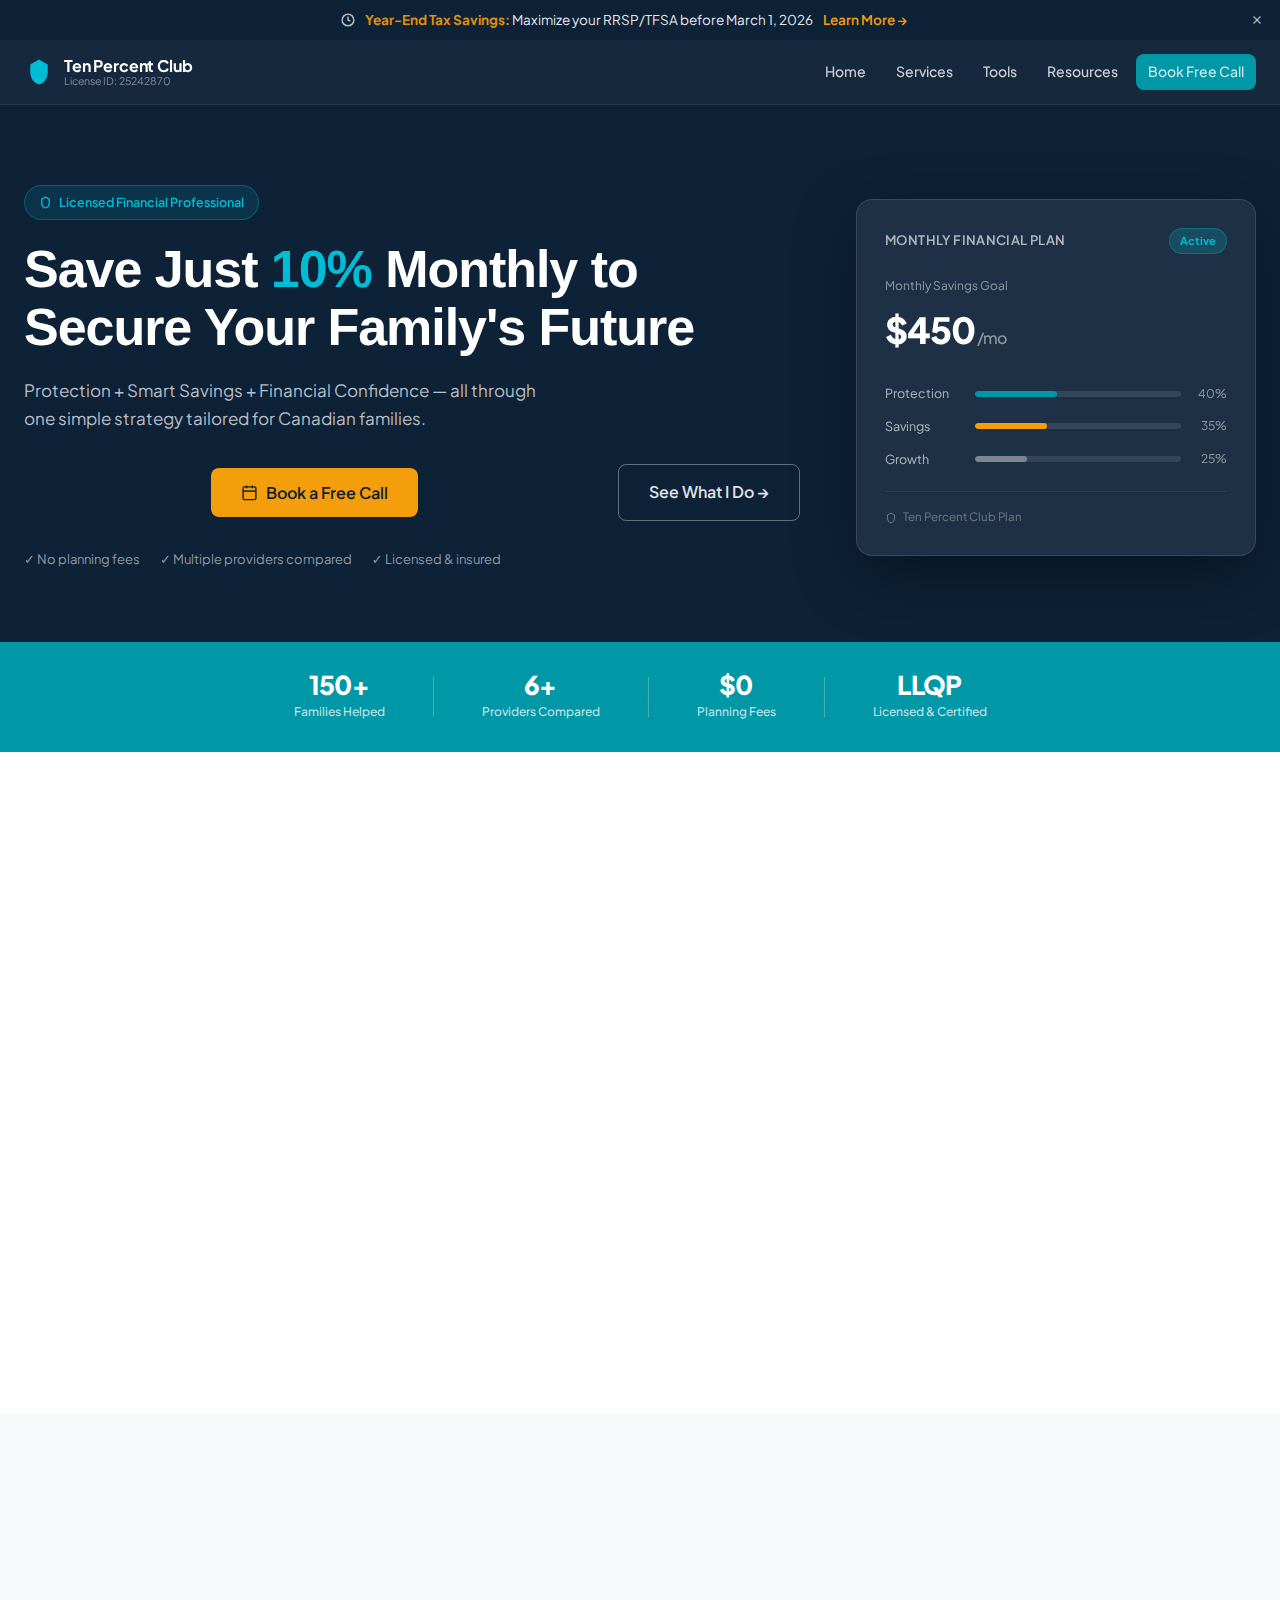
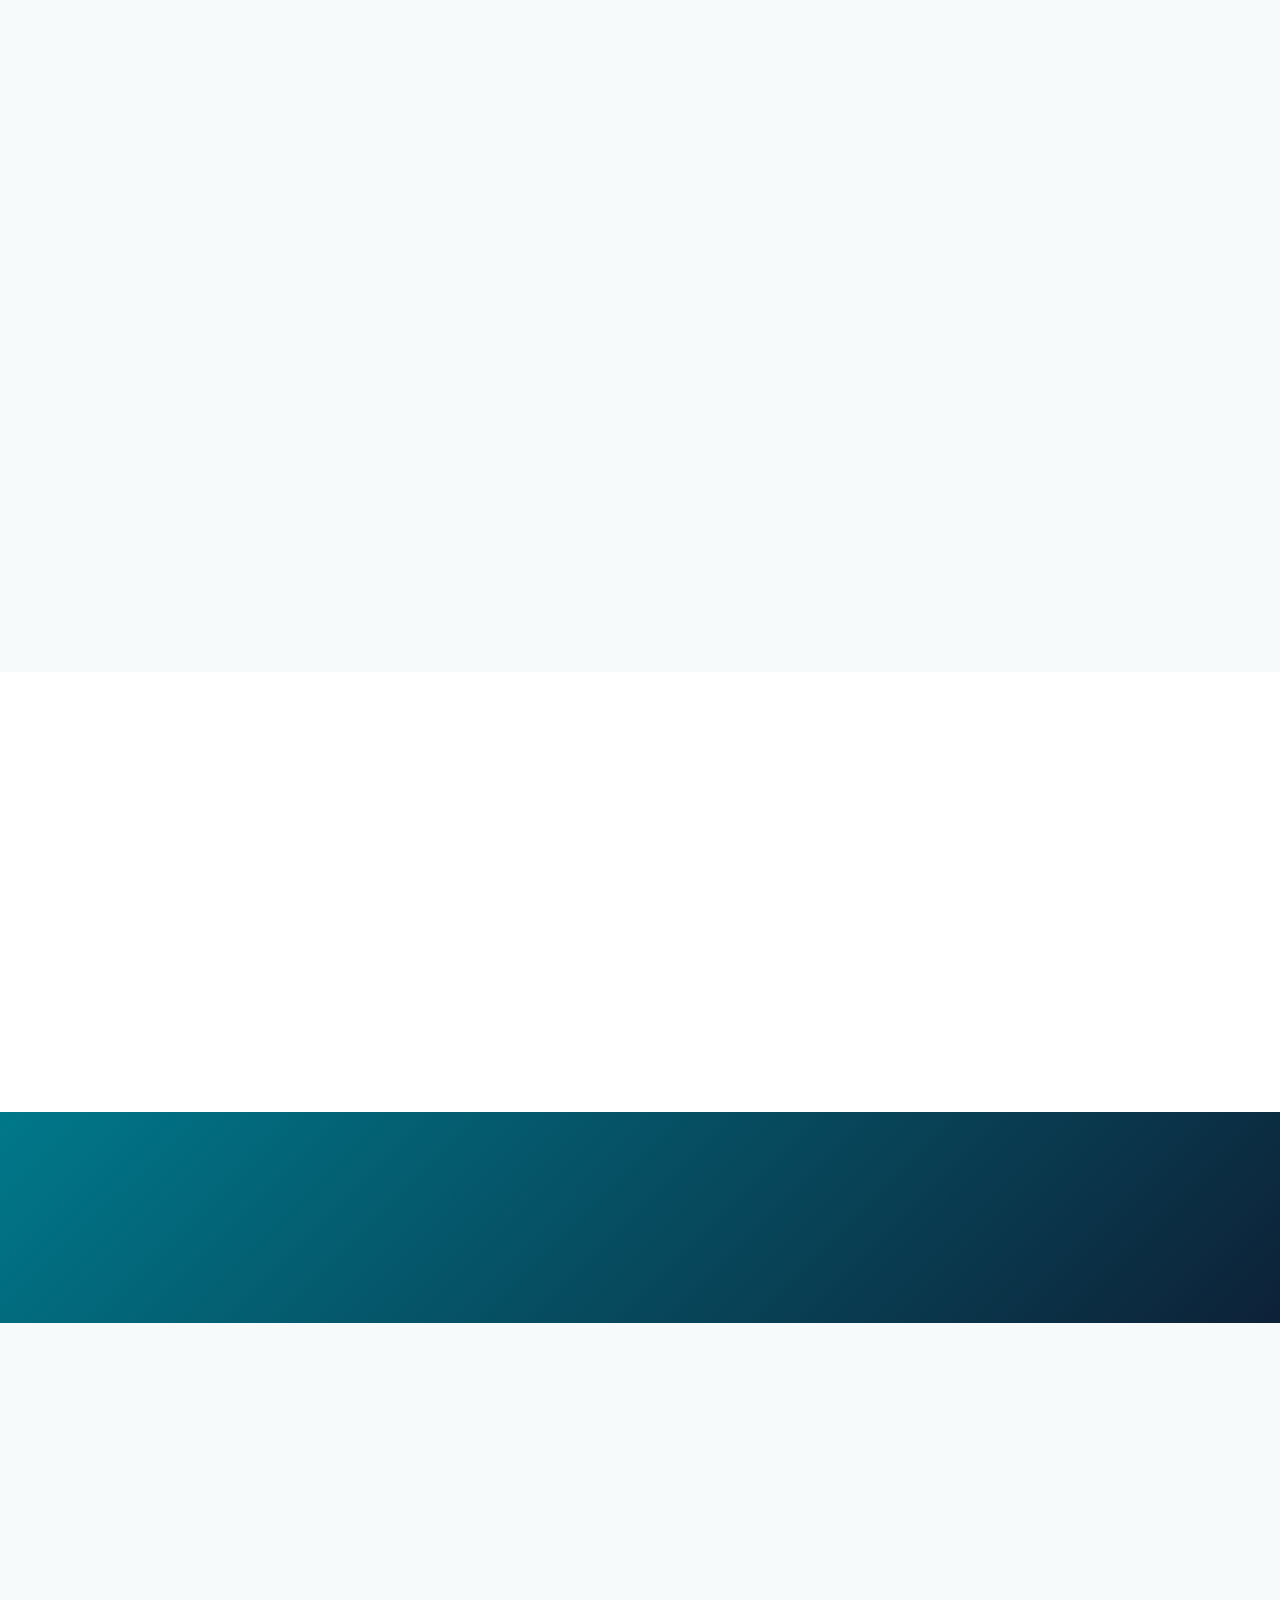
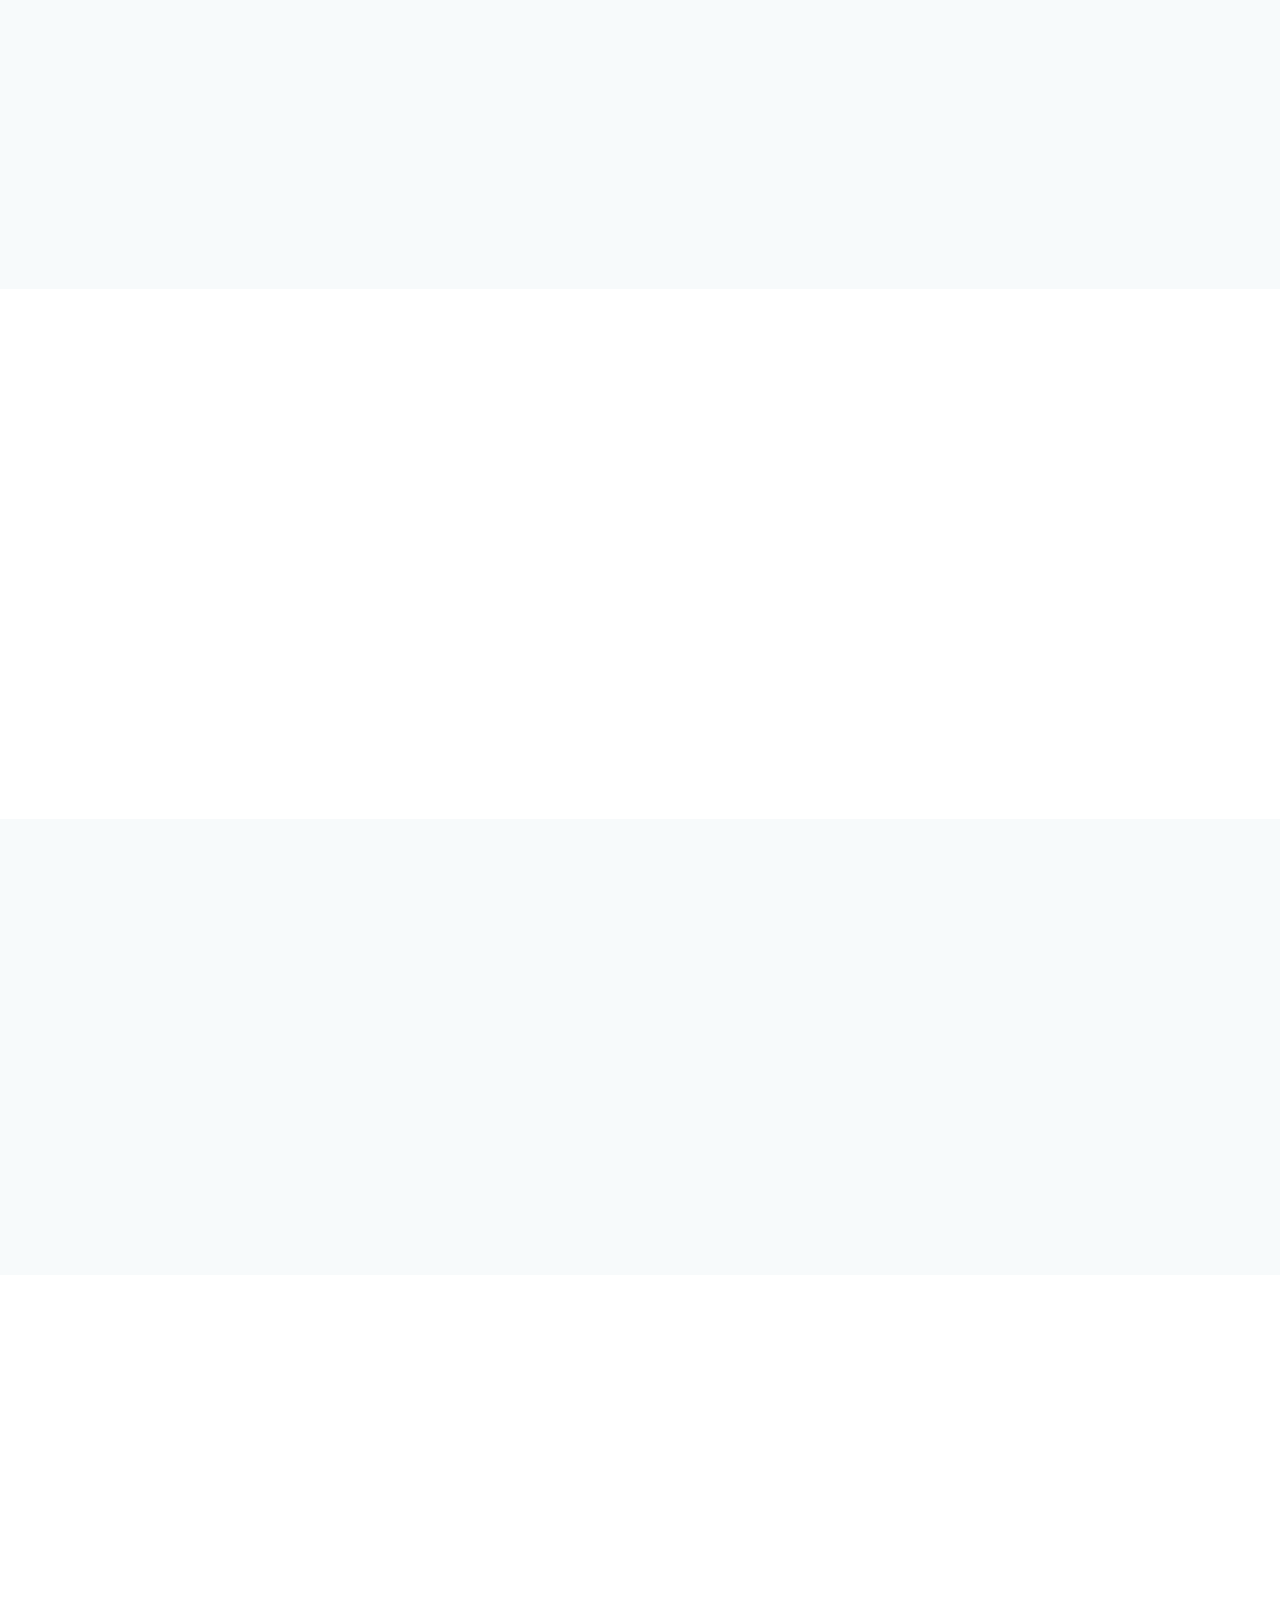
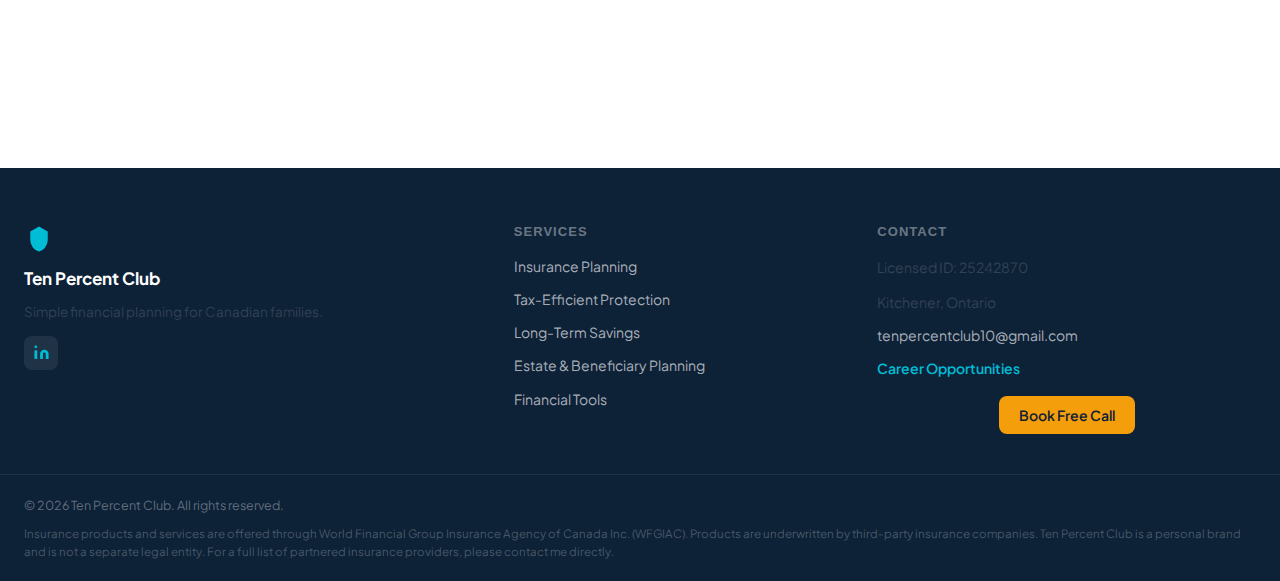
<file: index.html>
<!DOCTYPE html>
<html lang="en">
<head>
  <meta charset="utf-8" />
  <meta name="viewport" content="width=device-width, initial-scale=1" />
  <title>Ten Percent Club</title>

  <!-- Plus Jakarta Sans -->
  <link rel="preconnect" href="https://fonts.googleapis.com">
  <link rel="preconnect" href="https://fonts.gstatic.com" crossorigin>
  <link href="https://fonts.googleapis.com/css2?family=Plus+Jakarta+Sans:wght@400;500;600;700;800&display=swap" rel="stylesheet">

  <link rel="stylesheet" href="styles.css?v=3.0" />
  <meta name="description" content="Licensed financial professional helping Canadian families with tax planning, insurance, and retirement strategies. Free consultation available." />

  <!-- Favicon -->
  <link rel="icon" type="image/svg+xml" href="favicon.svg">
  <link rel="alternate icon" type="image/png" href="favicon.png" sizes="32x32">
  <link rel="apple-touch-icon" href="favicon.png">

  <!-- Calendly -->
  <link href="https://assets.calendly.com/assets/external/widget.css" rel="stylesheet">
  <script src="https://assets.calendly.com/assets/external/widget.js" type="text/javascript" async></script>

  <!-- Google Analytics 4 -->
  <script async src="https://www.googletagmanager.com/gtag/js?id=G-KBPQ9T1N8Q"></script>
  <script>
    window.dataLayer = window.dataLayer || [];
    function gtag(){dataLayer.push(arguments);}
    gtag('js', new Date());
    gtag('config', 'G-KBPQ9T1N8Q');
  </script>
</head>
<body class="v2-body">

  <!-- Announcement Bar -->
  <div class="ann-bar" id="annBar">
    <div class="ann-bar-inner">
      <svg width="14" height="14" viewBox="0 0 24 24" fill="none" stroke="currentColor" stroke-width="2.5"><circle cx="12" cy="12" r="10"/><polyline points="12 6 12 12 16 14"/></svg>
      <span class="ann-bar-text"><strong>Year-End Tax Savings:</strong> Maximize your RRSP/TFSA before March&nbsp;1,&nbsp;2026</span>
      <a href="/tools" class="ann-bar-link">Learn More →</a>
    </div>
    <button class="ann-bar-dismiss" id="annBarDismiss" aria-label="Dismiss announcement">
      <svg width="14" height="14" viewBox="0 0 24 24" fill="none" stroke="currentColor" stroke-width="2.5"><line x1="18" y1="6" x2="6" y2="18"/><line x1="6" y1="6" x2="18" y2="18"/></svg>
    </button>
  </div>

  <!-- Header -->
  <header class="v2-header" id="v2Header">
    <div class="v2-container v2-nav">
      <a href="#home" class="v2-brand">
        <svg class="v2-brand-logo" width="30" height="30" viewBox="0 0 24 24" aria-hidden="true">
          <path d="M12 2l7 4v6c0 5-3 9-7 10-4-1-7-5-7-10V6l7-4z" fill="currentColor"/>
        </svg>
        <div class="v2-brand-text">
          <span class="v2-brand-name">Ten Percent Club</span>
          <span class="v2-brand-license">License ID: 25242870</span>
        </div>
      </a>

      <button class="v2-menu-btn" id="v2MenuBtn" aria-label="Toggle menu">
        <span></span><span></span><span></span>
      </button>

      <nav class="v2-menu" id="v2Menu">
        <a href="/">Home</a>
        <a href="#services">Services</a>
        <a href="/tools">Tools</a>
        <a href="#resources">Resources</a>
        <a href="#book" class="v2-btn v2-btn-primary">Book Free Call</a>
      </nav>
    </div>
  </header>

  <!-- Hero Section -->
  <section id="home" class="v2-hero">
    <div class="v2-container v2-hero-inner">
      <div class="v2-hero-text">
        <div class="v2-hero-badge">
          <svg width="13" height="13" viewBox="0 0 24 24" fill="none" stroke="currentColor" stroke-width="2.5"><path d="M12 2l7 4v6c0 5-3 9-7 10-4-1-7-5-7-10V6l7-4z"/></svg>
          Licensed Financial Professional
        </div>
        <h1>Save Just <span class="v2-highlight">10%</span> Monthly to Secure Your Family's Future</h1>
        <p class="v2-hero-lead">Protection + Smart Savings + Financial Confidence — all through one simple strategy tailored for Canadian families.</p>
        <div class="v2-hero-actions">
          <button class="v2-btn v2-btn-amber v2-btn-lg calendly-popup-btn"
            onclick="Calendly.initPopupWidget({url:'https://calendly.com/praveengaddam/30min?primary_color=d4a017&text_color=0f172a&background_color=ffffff'});return false;">
            <svg width="17" height="17" viewBox="0 0 24 24" fill="none" stroke="currentColor" stroke-width="2"><rect x="3" y="4" width="18" height="18" rx="2" ry="2"/><line x1="16" y1="2" x2="16" y2="6"/><line x1="8" y1="2" x2="8" y2="6"/><line x1="3" y1="10" x2="21" y2="10"/></svg>
            Book a Free Call
          </button>
          <a href="#services" class="v2-btn v2-btn-ghost v2-btn-lg">See What I Do →</a>
        </div>
        <div class="v2-hero-trust">
          <span>✓ No planning fees</span>
          <span>✓ Multiple providers compared</span>
          <span>✓ Licensed &amp; insured</span>
        </div>
      </div>

      <div class="v2-hero-visual">
        <div class="v2-dashboard-card">
          <div class="v2-dashboard-header">
            <span class="v2-dashboard-title">Monthly Financial Plan</span>
            <span class="v2-dashboard-badge">Active</span>
          </div>
          <div class="v2-dashboard-metric">
            <span class="v2-metric-label">Monthly Savings Goal</span>
            <span class="v2-metric-value">$450<span class="v2-metric-sub">/mo</span></span>
          </div>
          <div class="v2-dashboard-bars">
            <div class="v2-bar-row">
              <span class="v2-bar-label">Protection</span>
              <div class="v2-bar-track"><div class="v2-bar-fill" style="width:40%"></div></div>
              <span class="v2-bar-pct">40%</span>
            </div>
            <div class="v2-bar-row">
              <span class="v2-bar-label">Savings</span>
              <div class="v2-bar-track"><div class="v2-bar-fill v2-bar-amber" style="width:35%"></div></div>
              <span class="v2-bar-pct">35%</span>
            </div>
            <div class="v2-bar-row">
              <span class="v2-bar-label">Growth</span>
              <div class="v2-bar-track"><div class="v2-bar-fill v2-bar-navy" style="width:25%"></div></div>
              <span class="v2-bar-pct">25%</span>
            </div>
          </div>
          <div class="v2-dashboard-footer">
            <svg width="12" height="12" viewBox="0 0 24 24" fill="none" stroke="currentColor" stroke-width="2"><path d="M12 2l7 4v6c0 5-3 9-7 10-4-1-7-5-7-10V6l7-4z"/></svg>
            Ten Percent Club Plan
          </div>
        </div>
      </div>
    </div>
  </section>

  <!-- Stats Strip -->
  <div class="v2-stats-strip">
    <div class="v2-container v2-stats-inner">
      <div class="v2-stat">
        <span class="v2-stat-num">150+</span>
        <span class="v2-stat-lbl">Families Helped</span>
      </div>
      <div class="v2-stat-divider"></div>
      <div class="v2-stat">
        <span class="v2-stat-num">6+</span>
        <span class="v2-stat-lbl">Providers Compared</span>
      </div>
      <div class="v2-stat-divider"></div>
      <div class="v2-stat">
        <span class="v2-stat-num">$0</span>
        <span class="v2-stat-lbl">Planning Fees</span>
      </div>
      <div class="v2-stat-divider"></div>
      <div class="v2-stat">
        <span class="v2-stat-num">LLQP</span>
        <span class="v2-stat-lbl">Licensed &amp; Certified</span>
      </div>
    </div>
  </div>

  <!-- Philosophy Section -->
  <section class="v2-section v2-philosophy">
    <div class="v2-container">
      <div class="v2-section-header fade-in">
        <h2>The 10% Philosophy — Simple, Powerful, Life-Changing</h2>
        <p>Save just 10% of your paycheck and distribute it strategically across three pillars. Most families don't need complex strategies — they need a clear, consistent plan they can stick to.</p>
      </div>
      <div class="v2-pillars fade-in">
        <div class="v2-pillar-card">
          <div class="v2-pillar-icon-wrap">
            <svg width="26" height="26" viewBox="0 0 24 24" fill="none" stroke="currentColor" stroke-width="2">
              <path d="M12 2l7 4v6c0 5-3 9-7 10-4-1-7-5-7-10V6l7-4z"/>
            </svg>
          </div>
          <h3>Protection</h3>
          <p>Insurance to safeguard your family against life's uncertainties — life, disability, and critical illness coverage.</p>
        </div>
        <div class="v2-pillar-connector" aria-hidden="true"></div>
        <div class="v2-pillar-card">
          <div class="v2-pillar-icon-wrap">
            <svg width="26" height="26" viewBox="0 0 24 24" fill="none" stroke="currentColor" stroke-width="2">
              <path d="M19 14c1.49-1.46 3-3.21 3-5.5A5.5 5.5 0 0 0 16.5 3c-1.76 0-3 .5-4.5 2-1.5-1.5-2.74-2-4.5-2A5.5 5.5 0 0 0 2 8.5c0 2.3 1.5 4.05 3 5.5l7 7Z"/>
            </svg>
          </div>
          <h3>Savings</h3>
          <p>Tax-efficient products designed to grow your money while minimizing what you owe — built for your future.</p>
        </div>
        <div class="v2-pillar-connector" aria-hidden="true"></div>
        <div class="v2-pillar-card">
          <div class="v2-pillar-icon-wrap">
            <svg width="26" height="26" viewBox="0 0 24 24" fill="none" stroke="currentColor" stroke-width="2">
              <polyline points="23 6 13.5 15.5 8.5 10.5 1 18"/>
              <polyline points="17 6 23 6 23 12"/>
            </svg>
          </div>
          <h3>Growth</h3>
          <p>Long-term wealth accumulation strategies that build a secure financial foundation for you and your family.</p>
        </div>
      </div>
    </div>
  </section>

  <!-- Services Section -->
  <section id="services" class="v2-section v2-services v2-bg-subtle">
    <div class="v2-container">
      <div class="v2-section-header fade-in">
        <h2>How I Help Families in Canada</h2>
        <p>Comprehensive financial planning to protect and grow your family's wealth</p>
      </div>
      <div class="v2-services-grid fade-in">

        <div class="v2-service-card">
          <div class="v2-service-icon">
            <svg width="22" height="22" viewBox="0 0 24 24" fill="none" stroke="currentColor" stroke-width="2"><path d="M12 2l7 4v6c0 5-3 9-7 10-4-1-7-5-7-10V6l7-4z"/></svg>
          </div>
          <h3>Insurance Planning</h3>
          <p>Protect your family with the right coverage — life, critical illness, and disability insurance tailored to your needs.</p>
          <a href="/tools#life-insurance-calculator" class="v2-service-link">Calculate your needs →</a>
        </div>

        <div class="v2-service-card v2-service-featured">
          <div class="v2-service-icon">
            <svg width="22" height="22" viewBox="0 0 24 24" fill="none" stroke="currentColor" stroke-width="2"><line x1="12" y1="1" x2="12" y2="23"/><path d="M17 5H9.5a3.5 3.5 0 0 0 0 7h5a3.5 3.5 0 0 1 0 7H6"/></svg>
          </div>
          <h3>Tax-Efficient Protection</h3>
          <p>Learn how insurance-based products like segregated funds can offer tax-advantaged growth, creditor protection, and estate benefits.</p>
          <a href="/tools" class="v2-service-link">Tax calculator →</a>
        </div>

        <div class="v2-service-card">
          <div class="v2-service-icon">
            <svg width="22" height="22" viewBox="0 0 24 24" fill="none" stroke="currentColor" stroke-width="2"><polyline points="23 6 13.5 15.5 8.5 10.5 1 18"/><polyline points="17 6 23 6 23 12"/></svg>
          </div>
          <h3>Long-Term Savings &amp; Growth</h3>
          <p>Build long-term savings through segregated funds and insurance-based strategies designed for wealth accumulation and retirement readiness.</p>
          <a href="/tools" class="v2-service-link">Growth calculator →</a>
        </div>

        <div class="v2-service-card">
          <div class="v2-service-icon">
            <svg width="22" height="22" viewBox="0 0 24 24" fill="none" stroke="currentColor" stroke-width="2"><path d="M14 2H6a2 2 0 0 0-2 2v16a2 2 0 0 0 2 2h12a2 2 0 0 0 2-2V8z"/><polyline points="14 2 14 8 20 8"/><line x1="16" y1="13" x2="8" y2="13"/><line x1="16" y1="17" x2="8" y2="17"/></svg>
          </div>
          <h3>Will &amp; Legal Referrals</h3>
          <p>I connect you with trusted legal professionals for will preparation and power of attorney, ensuring your insurance and financial plans work together seamlessly.</p>
          <a href="#book" class="v2-service-link">Get started →</a>
        </div>

        <div class="v2-service-card">
          <div class="v2-service-icon">
            <svg width="22" height="22" viewBox="0 0 24 24" fill="none" stroke="currentColor" stroke-width="2"><rect x="2" y="3" width="20" height="14" rx="2" ry="2"/><line x1="8" y1="21" x2="16" y2="21"/><line x1="12" y1="17" x2="12" y2="21"/></svg>
          </div>
          <h3>Estate &amp; Beneficiary Planning</h3>
          <p>Understand how life insurance and segregated funds can help protect your estate and potentially bypass probate. I coordinate with legal and tax professionals.</p>
          <a href="#book" class="v2-service-link">Plan your estate →</a>
        </div>

        <div class="v2-service-card">
          <div class="v2-service-icon">
            <svg width="22" height="22" viewBox="0 0 24 24" fill="none" stroke="currentColor" stroke-width="2"><path d="M22 10v6M2 10l10-5 10 5-10 5z"/><path d="M6 12v5c3 3 9 3 12 0v-5"/></svg>
          </div>
          <h3>Children's Education Planning</h3>
          <p>I help you understand education savings options and ensure your children's education goals are part of your overall financial protection plan.</p>
          <a href="#book" class="v2-service-link">Start saving →</a>
        </div>

      </div>
    </div>
  </section>

  <!-- Process Section -->
  <section class="v2-section v2-process">
    <div class="v2-container">
      <div class="v2-section-header fade-in">
        <h2>Simple, Transparent Process</h2>
        <p>From first call to your personalized plan — here's what to expect</p>
      </div>
      <div class="v2-process-timeline fade-in">
        <div class="v2-process-step">
          <div class="v2-process-num">1</div>
          <h4>Discovery Call</h4>
          <p>Free 30-minute consultation to understand your goals and situation</p>
        </div>
        <div class="v2-process-dash" aria-hidden="true"></div>
        <div class="v2-process-step">
          <div class="v2-process-num">2</div>
          <h4>Data Gathering</h4>
          <p>Collect information about income, assets, and current coverage</p>
        </div>
        <div class="v2-process-dash" aria-hidden="true"></div>
        <div class="v2-process-step">
          <div class="v2-process-num">3</div>
          <h4>Custom Plan</h4>
          <p>Compare providers and create personalized recommendations</p>
        </div>
        <div class="v2-process-dash" aria-hidden="true"></div>
        <div class="v2-process-step">
          <div class="v2-process-num">4</div>
          <h4>Implementation</h4>
          <p>Put your plan into action with ongoing annual reviews</p>
        </div>
      </div>
    </div>
  </section>

  <!-- CTA Banner -->
  <section class="v2-cta-banner">
    <div class="v2-container v2-cta-inner fade-in">
      <div class="v2-cta-text">
        <h2>Ready to Start Your 10% Journey?</h2>
        <p>Book a free consultation — no pressure, no obligation, no fees.</p>
      </div>
      <div class="v2-cta-actions">
        <button class="v2-btn v2-btn-amber v2-btn-lg calendly-popup-btn"
          onclick="Calendly.initPopupWidget({url:'https://calendly.com/praveengaddam/30min?primary_color=d4a017&text_color=0f172a&background_color=ffffff'});return false;">
          Book Free Call
        </button>
        <div class="v2-cta-perks">
          <span>✓ 30 minutes</span>
          <span>✓ Video or Phone</span>
          <span>✓ Completely Free</span>
        </div>
      </div>
    </div>
  </section>

  <!-- About Section -->
  <section class="v2-section v2-about v2-bg-subtle" id="about">
    <div class="v2-container">
      <div class="v2-about-inner fade-in">
        <div class="v2-about-text">
          <h2>About Me</h2>
          <p>I'm a licensed financial professional with World Financial Group (WFG) and multiple leading Canadian institutions. My mission is simple: help families protect their income, save on taxes, and build long-term wealth through unbiased, personalized planning.</p>
          <blockquote class="v2-about-quote">"I'm building my practice by focusing on long-term relationships, not quick sales. I take the time to understand your unique situation and build a plan that actually works for you."</blockquote>
          <div class="v2-commitment">
            <div class="v2-commitment-icon">🤝</div>
            <div>
              <strong>My Commitment to You</strong>
              <p>Every client gets my full attention, honest guidance, and a plan that truly fits their needs. I'm building my practice one family at a time.</p>
            </div>
          </div>
        </div>
        <div class="v2-about-stats">
          <div class="v2-about-stat">
            <span class="v2-about-stat-num">LLQP</span>
            <span class="v2-about-stat-lbl">Licensed &amp; Certified</span>
          </div>
          <div class="v2-about-stat">
            <span class="v2-about-stat-num">6+</span>
            <span class="v2-about-stat-lbl">Providers Compared</span>
          </div>
          <div class="v2-about-stat">
            <span class="v2-about-stat-num">$0</span>
            <span class="v2-about-stat-lbl">Planning Fees</span>
          </div>
        </div>
      </div>
    </div>
  </section>

  <!-- Resources Section -->
  <section id="resources" class="v2-section v2-resources">
    <div class="v2-container">
      <div class="v2-section-header fade-in">
        <h2>Free Financial Tools</h2>
        <p>Interactive calculators to better understand your financial picture</p>
      </div>
      <div class="v2-resources-grid fade-in">
        <a href="/tools" class="v2-resource-card">
          <div class="v2-resource-icon">
            <svg width="22" height="22" viewBox="0 0 24 24" fill="none" stroke="currentColor" stroke-width="2"><line x1="12" y1="1" x2="12" y2="23"/><path d="M17 5H9.5a3.5 3.5 0 0 0 0 7h5a3.5 3.5 0 0 1 0 7H6"/></svg>
          </div>
          <h3>Tax Savings Calculator</h3>
          <p>See how RRSP, TFSA, FHSA, and RESP contributions can reduce your taxes</p>
          <span class="v2-resource-cta">Try Calculator →</span>
        </a>
        <a href="/tools" class="v2-resource-card">
          <div class="v2-resource-icon">
            <svg width="22" height="22" viewBox="0 0 24 24" fill="none" stroke="currentColor" stroke-width="2"><polyline points="22 12 18 12 15 21 9 3 6 12 2 12"/></svg>
          </div>
          <h3>Net Worth Tracker</h3>
          <p>Track your assets, liabilities, income, and expenses all in one place</p>
          <span class="v2-resource-cta">Open Tracker →</span>
        </a>
        <a href="/tools" class="v2-resource-card">
          <div class="v2-resource-icon">
            <svg width="22" height="22" viewBox="0 0 24 24" fill="none" stroke="currentColor" stroke-width="2"><rect x="3" y="4" width="18" height="18" rx="2" ry="2"/><line x1="16" y1="2" x2="16" y2="6"/><line x1="8" y1="2" x2="8" y2="6"/><line x1="3" y1="10" x2="21" y2="10"/></svg>
          </div>
          <h3>Budget Tracker</h3>
          <p>Plan and track your monthly spending by category with visual breakdowns</p>
          <span class="v2-resource-cta">Open Tracker →</span>
        </a>
      </div>
    </div>
  </section>

  <!-- FAQ Section -->
  <section class="v2-section v2-faq v2-bg-subtle">
    <div class="v2-container">
      <div class="v2-section-header fade-in">
        <h2>Frequently Asked Questions</h2>
      </div>
      <div class="v2-faq-grid fade-in">

        <div class="v2-faq-item">
          <button class="v2-faq-btn" aria-expanded="false">
            <span>Do you charge planning fees?</span>
            <svg class="v2-faq-chevron" width="18" height="18" viewBox="0 0 24 24" fill="none" stroke="currentColor" stroke-width="2.5"><polyline points="6 9 12 15 18 9"/></svg>
          </button>
          <div class="v2-faq-answer">
            <p>No. I'm compensated by the financial institutions when we implement your plan. My planning services are completely free to you.</p>
          </div>
        </div>

        <div class="v2-faq-item">
          <button class="v2-faq-btn" aria-expanded="false">
            <span>Are you tied to one insurance company?</span>
            <svg class="v2-faq-chevron" width="18" height="18" viewBox="0 0 24 24" fill="none" stroke="currentColor" stroke-width="2.5"><polyline points="6 9 12 15 18 9"/></svg>
          </button>
          <div class="v2-faq-answer">
            <p>No. I partner with multiple leading providers through WFG, which allows me to compare options and find the best fit for your needs and budget.</p>
          </div>
        </div>

        <div class="v2-faq-item">
          <button class="v2-faq-btn" aria-expanded="false">
            <span>I'm just starting out. Is this for me?</span>
            <svg class="v2-faq-chevron" width="18" height="18" viewBox="0 0 24 24" fill="none" stroke="currentColor" stroke-width="2.5"><polyline points="6 9 12 15 18 9"/></svg>
          </button>
          <div class="v2-faq-answer">
            <p>Absolutely. We can start with basic protection and build from there as your income grows. Even small steps now compound over time.</p>
          </div>
        </div>

        <div class="v2-faq-item">
          <button class="v2-faq-btn" aria-expanded="false">
            <span>What if I already have insurance or investments?</span>
            <svg class="v2-faq-chevron" width="18" height="18" viewBox="0 0 24 24" fill="none" stroke="currentColor" stroke-width="2.5"><polyline points="6 9 12 15 18 9"/></svg>
          </button>
          <div class="v2-faq-answer">
            <p>Perfect! I'll review your existing coverage to ensure it's still appropriate and identify any gaps or optimization opportunities.</p>
          </div>
        </div>

        <div class="v2-faq-item">
          <button class="v2-faq-btn" aria-expanded="false">
            <span>How do I prepare for our first meeting?</span>
            <svg class="v2-faq-chevron" width="18" height="18" viewBox="0 0 24 24" fill="none" stroke="currentColor" stroke-width="2.5"><polyline points="6 9 12 15 18 9"/></svg>
          </button>
          <div class="v2-faq-answer">
            <p>No preparation needed. Just bring an open mind and be ready to discuss your goals, current situation, and concerns. I'll guide you through the rest.</p>
          </div>
        </div>

        <div class="v2-faq-item">
          <button class="v2-faq-btn" aria-expanded="false">
            <span>Where are you located?</span>
            <svg class="v2-faq-chevron" width="18" height="18" viewBox="0 0 24 24" fill="none" stroke="currentColor" stroke-width="2.5"><polyline points="6 9 12 15 18 9"/></svg>
          </button>
          <div class="v2-faq-answer">
            <p>I'm based in Kitchener, Ontario, and serve clients virtually across Canada or in-person in the Greater Toronto Area.</p>
          </div>
        </div>

      </div>
    </div>
  </section>

  <!-- Booking Section -->
  <section id="book" class="v2-section v2-book">
    <div class="v2-container">
      <div class="v2-book-card fade-in">
        <h2>Book Your Free Consultation</h2>
        <p>No pressure, no obligation. Let's discuss your goals and see how I can help.</p>
        <div class="v2-book-perks">
          <span>⏱️ 30 minutes</span>
          <span>💬 Video or Phone</span>
          <span>🆓 Completely Free</span>
        </div>
        <button class="v2-btn v2-btn-amber v2-btn-lg calendly-popup-btn"
          onclick="Calendly.initPopupWidget({url:'https://calendly.com/praveengaddam/30min?primary_color=d4a017&text_color=0f172a&background_color=ffffff'});return false;">
          <svg width="17" height="17" viewBox="0 0 24 24" fill="none" stroke="currentColor" stroke-width="2"><rect x="3" y="4" width="18" height="18" rx="2" ry="2"/><line x1="16" y1="2" x2="16" y2="6"/><line x1="8" y1="2" x2="8" y2="6"/><line x1="3" y1="10" x2="21" y2="10"/></svg>
          Pick a Time That Works for You
        </button>
      </div>
    </div>
  </section>

  <!-- Footer -->
  <footer class="v2-footer">
    <div class="v2-container v2-footer-inner">
      <div class="v2-footer-brand">
        <svg width="30" height="30" viewBox="0 0 24 24" aria-hidden="true">
          <path d="M12 2l7 4v6c0 5-3 9-7 10-4-1-7-5-7-10V6l7-4z" fill="currentColor"/>
        </svg>
        <span class="v2-footer-name">Ten Percent Club</span>
        <p class="v2-footer-tagline">Simple financial planning for Canadian families.</p>
        <div class="v2-footer-social">
          <a href="https://www.linkedin.com/in/praveengaddam" target="_blank" rel="noopener noreferrer" aria-label="LinkedIn">
            <svg width="17" height="17" viewBox="0 0 24 24" fill="currentColor"><path d="M16 8a6 6 0 0 1 6 6v7h-4v-7a2 2 0 0 0-2-2 2 2 0 0 0-2 2v7h-4v-7a6 6 0 0 1 6-6z"/><rect x="2" y="9" width="4" height="12"/><circle cx="4" cy="4" r="2"/></svg>
          </a>
        </div>
      </div>

      <div class="v2-footer-links">
        <h4>Services</h4>
        <a href="#services">Insurance Planning</a>
        <a href="#services">Tax-Efficient Protection</a>
        <a href="#services">Long-Term Savings</a>
        <a href="#services">Estate &amp; Beneficiary Planning</a>
        <a href="/tools">Financial Tools</a>
      </div>

      <div class="v2-footer-contact">
        <h4>Contact</h4>
        <p>Licensed ID: 25242870</p>
        <p>Kitchener, Ontario</p>
        <a href="mailto:tenpercentclub10@gmail.com">tenpercentclub10@gmail.com</a>
        <a href="/careers" class="v2-footer-careers">Career Opportunities</a>
        <button class="v2-btn v2-btn-amber v2-footer-book-btn calendly-popup-btn"
          onclick="Calendly.initPopupWidget({url:'https://calendly.com/praveengaddam/30min?primary_color=d4a017&text_color=0f172a&background_color=ffffff'});return false;">
          Book Free Call
        </button>
      </div>
    </div>

    <div class="v2-footer-bottom">
      <div class="v2-container">
        <p>© <span id="year"></span> Ten Percent Club. All rights reserved.</p>
        <p class="v2-footer-disclaimer">Insurance products and services are offered through World Financial Group Insurance Agency of Canada Inc. (WFGIAC). Products are underwritten by third-party insurance companies. Ten Percent Club is a personal brand and is not a separate legal entity. For a full list of partnered insurance providers, please contact me directly.</p>
      </div>
    </div>
  </footer>

  <script src="script.js?v=3.0"></script>
</body>
</html>
</file>
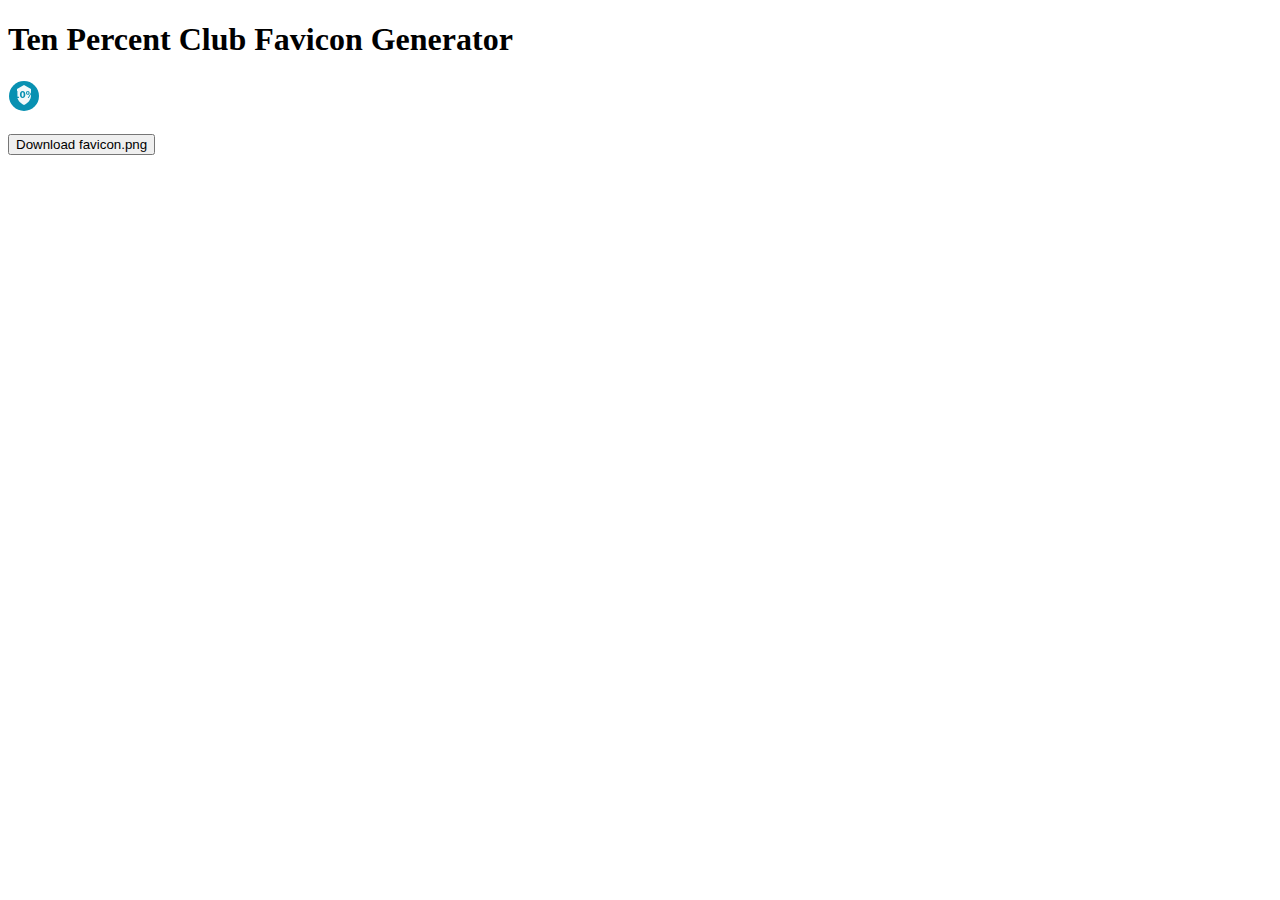
<file: generate-favicon.html>
<!DOCTYPE html>
<html>
<head>
  <title>Generate Favicon PNG</title>
</head>
<body>
  <h1>Ten Percent Club Favicon Generator</h1>
  <canvas id="canvas" width="32" height="32"></canvas>
  <br><br>
  <a id="download" download="favicon.png">
    <button>Download favicon.png</button>
  </a>

  <script>
    const canvas = document.getElementById('canvas');
    const ctx = canvas.getContext('2d');

    // Background circle
    ctx.fillStyle = '#0891b2';
    ctx.beginPath();
    ctx.arc(16, 16, 15, 0, Math.PI * 2);
    ctx.fill();

    // White shield
    ctx.fillStyle = 'rgba(255, 255, 255, 0.95)';
    ctx.beginPath();
    ctx.moveTo(16, 5);
    ctx.lineTo(23, 9);
    ctx.lineTo(23, 15);
    ctx.bezierCurveTo(23, 20, 20, 23, 16, 25);
    ctx.bezierCurveTo(12, 23, 9, 20, 9, 15);
    ctx.lineTo(9, 9);
    ctx.closePath();
    ctx.fill();

    // 10% text
    ctx.fillStyle = '#0891b2';
    ctx.font = 'bold 9px system-ui, -apple-system, sans-serif';
    ctx.textAlign = 'center';
    ctx.textBaseline = 'middle';
    ctx.fillText('10%', 16, 16);

    // Create download link
    canvas.toBlob(function(blob) {
      const url = URL.createObjectURL(blob);
      document.getElementById('download').href = url;
    });
  </script>
</body>
</html>
</file>
<file: styles.css>
/* Modern 2025 Color Palette */
:root {
  /* Primary - Professional Navy Blue */
  --primary: #1e3a8a;
  --primary-dark: #1e40af;
  --primary-light: #3b82f6;

  /* Accent - Trust-building Teal */
  --accent: #0891b2;
  --accent-hover: #0e7490;
  --accent-light: #06b6d4;

  /* Neutrals */
  --bg: #ffffff;
  --bg-subtle: #f8fafc;
  --bg-light: #f1f5f9;
  --ink: #0f172a;
  --ink-medium: #334155;
  --ink-light: #64748b;
  --line: #e2e8f0;
  --card: #ffffff;

  /* Supporting Colors */
  --success: #10b981;
  --success-light: #d1fae5;
  --warning: #f59e0b;
  --info: #3b82f6;

  /* Legacy gold for backwards compatibility */
  --gold: #0891b2;
  --gold-hover: #0e7490;
  --gold-ink: #111827;

  /* Spacing Scale */
  --space-xs: 0.5rem;
  --space-sm: 1rem;
  --space-md: 1.5rem;
  --space-lg: 2rem;
  --space-xl: 3rem;
  --space-2xl: 4rem;
  --space-3xl: 6rem;

  /* Border Radius */
  --radius-sm: 0.375rem;
  --radius-md: 0.5rem;
  --radius-lg: 0.75rem;
  --radius-xl: 1rem;
  --radius-2xl: 1.5rem;

  /* Shadows */
  --shadow-sm: 0 1px 2px 0 rgba(0, 0, 0, 0.05);
  --shadow-md: 0 4px 6px -1px rgba(0, 0, 0, 0.1);
  --shadow-lg: 0 10px 15px -3px rgba(0, 0, 0, 0.1);
  --shadow-xl: 0 20px 25px -5px rgba(0, 0, 0, 0.1);
}

/* Base */
* {
  box-sizing: border-box;
  margin: 0;
  padding: 0;
}

html {
  scroll-behavior: smooth;
}

body {
  font-family: 'Inter', -apple-system, BlinkMacSystemFont, 'Segoe UI', Roboto, 'Helvetica Neue', Arial, sans-serif;
  line-height: 1.65;
  color: var(--ink);
  background: var(--bg);
  font-size: 16px;
  -webkit-font-smoothing: antialiased;
  -moz-osx-font-smoothing: grayscale;
}

.container {
  max-width: 1200px;
  margin: 0 auto;
  padding: 0 var(--space-lg);
}

.section {
  padding: var(--space-3xl) 0;
}

.section.alt {
  background: var(--bg-subtle);
}

.section.light-bg {
  background: var(--bg-light);
}

/* Modern Typography - Inter for UI, Poppins for Headings */
h1, h2, h3, h4, h5, h6 {
  font-family: 'Poppins', 'Inter', sans-serif;
  font-weight: 700;
  line-height: 1.2;
  margin-bottom: var(--space-md);
  color: var(--ink);
  letter-spacing: -0.02em;
}

h1 {
  font-size: clamp(2.5rem, 5vw, 3.75rem);
  font-weight: 800;
  line-height: 1.1;
  margin-bottom: var(--space-lg);
}

h2 {
  font-size: clamp(2rem, 4vw, 3rem);
  font-weight: 700;
  margin-bottom: var(--space-lg);
}

h3 {
  font-size: clamp(1.5rem, 3vw, 2rem);
  font-weight: 600;
}

h4 {
  font-size: 1.25rem;
  font-weight: 600;
}

p {
  margin-bottom: var(--space-md);
  line-height: 1.75;
  color: var(--ink-medium);
}

.lead {
  font-size: clamp(1.125rem, 2vw, 1.375rem);
  color: var(--ink-light);
  line-height: 1.75;
  max-width: 680px;
}

.subtitle {
  font-size: 1.125rem;
  color: var(--ink-light);
  max-width: 700px;
  margin: 0 auto var(--space-lg);
  line-height: 1.75;
}

.highlight {
  color: var(--accent);
}

.section-title {
  text-align: center;
  margin-bottom: var(--space-2xl);
  color: var(--ink);
}

/* Tax Banner */
.tax-banner {
  background: linear-gradient(135deg, #f59e0b 0%, #f97316 100%);
  color: white;
  padding: 14px 20px;
  text-align: center;
}

.tax-banner .container {
  display: flex;
  align-items: center;
  justify-content: center;
  gap: 12px;
  flex-wrap: wrap;
}

.tax-icon {
  font-size: 20px;
}

.tax-text {
  font-size: 15px;
}

.tax-link {
  color: white;
  text-decoration: underline;
  font-weight: 700;
  margin-left: 8px;
}

.tax-link:hover {
  text-decoration: none;
}

/* Header */
.site-header {
  position: sticky;
  top: 0;
  z-index: 100;
  background: rgba(255, 255, 255, 0.95);
  backdrop-filter: blur(10px);
  border-bottom: 1px solid var(--line);
}

.nav {
  display: flex;
  align-items: center;
  justify-content: space-between;
  height: 80px;
}

.brand {
  display: flex;
  align-items: center;
  gap: 12px;
  text-decoration: none;
  color: inherit;
}

.brand-logo {
  width: 32px;
  height: 32px;
  color: var(--accent);
}

.brand-text {
  display: flex;
  flex-direction: column;
  gap: 2px;
}

.brand-name {
  font-size: 20px;
  font-weight: 800;
  line-height: 1;
  color: var(--ink);
}

.brand-license {
  font-size: 11px;
  color: var(--ink-light);
  line-height: 1;
  font-weight: 500;
}

.menu {
  display: flex;
  align-items: center;
  gap: 8px;
}

.menu a {
  color: inherit;
  text-decoration: none;
  padding: 10px 16px;
  border-radius: 12px;
  font-weight: 600;
  font-size: 15px;
  transition: background 0.2s;
}

.menu a:hover {
  background: #f1f5f9;
}

.menu-btn {
  display: none;
  background: none;
  border: none;
  cursor: pointer;
  padding: 8px;
}

.menu-btn span {
  display: block;
  width: 24px;
  height: 2px;
  background: var(--ink);
  margin: 5px 0;
  border-radius: 2px;
  transition: 0.3s;
}

/* Modern Button System */
.btn {
  display: inline-flex;
  align-items: center;
  justify-content: center;
  gap: var(--space-xs);
  padding: 0.875rem 2rem;
  border-radius: var(--radius-lg);
  font-weight: 600;
  font-size: 1rem;
  text-decoration: none;
  border: 2px solid transparent;
  cursor: pointer;
  transition: all 0.3s cubic-bezier(0.4, 0, 0.2, 1);
  white-space: nowrap;
  font-family: 'Inter', sans-serif;
  letter-spacing: -0.01em;
}

.btn:active {
  transform: scale(0.98);
}

.btn-gold,
.btn-primary {
  background: var(--accent);
  color: white;
  box-shadow: var(--shadow-md);
}

.btn-gold:hover,
.btn-primary:hover {
  background: var(--accent-hover);
  box-shadow: var(--shadow-lg);
  transform: translateY(-2px);
}

.btn-outline {
  border: 2px solid var(--primary);
  color: var(--primary);
  background: transparent;
}

.btn-outline:hover {
  background: var(--primary);
  color: white;
  box-shadow: var(--shadow-md);
}

.btn-white {
  background: white;
  color: var(--primary);
  box-shadow: var(--shadow-md);
}

.btn-white:hover {
  box-shadow: var(--shadow-lg);
  transform: translateY(-2px);
}

.btn-lg {
  padding: 1.125rem 2.5rem;
  font-size: 1.125rem;
}

.btn-block {
  width: 100%;
}

.btn-lg {
  padding: 14px 28px;
  font-size: 16px;
}

.btn-block {
  width: 100%;
  display: flex;
}

/* Badges */
.badge {
  display: inline-block;
  padding: 6px 14px;
  border-radius: 50px;
  font-size: 13px;
  font-weight: 700;
  line-height: 1;
}

.badge-blue {
  background: var(--blue-light);
  color: var(--blue);
}

/* Hero Section */
/* Modern Hero Section */
.hero {
  background: linear-gradient(135deg, #f0f9ff 0%, #ffffff 100%);
  padding: var(--space-3xl) 0;
  min-height: 85vh;
  display: flex;
  align-items: center;
}

.hero-content-center {
  max-width: 800px;
  margin: 0 auto;
  text-align: center;
  padding: var(--space-2xl) 0;
}

.hero-badge {
  display: inline-block;
  padding: var(--space-xs) var(--space-md);
  background: var(--bg-light);
  border: 1px solid var(--line);
  border-radius: var(--radius-lg);
  font-size: 0.875rem;
  font-weight: 600;
  color: var(--accent);
  margin-bottom: var(--space-lg);
  letter-spacing: 0.025em;
}

.hero-content-center h1 {
  max-width: 700px;
  margin-left: auto;
  margin-right: auto;
  margin-bottom: var(--space-lg);
}

.hero-content-center .lead {
  margin: 0 auto var(--space-xl);
}

.hero-cta {
  margin-bottom: var(--space-lg);
}

.hero-trust {
  display: flex;
  justify-content: center;
  gap: var(--space-lg);
  flex-wrap: wrap;
  font-size: 0.9375rem;
  color: var(--ink-light);
}

.hero-trust span {
  display: inline-flex;
  align-items: center;
  gap: 0.375rem;
}

/* 10% Mission Banner */
.mission-banner {
  background: linear-gradient(135deg, #fef3c7 0%, #fef9e7 100%);
  border: 3px solid var(--gold);
  border-radius: 20px;
  padding: 32px;
  margin-bottom: 8px;
  box-shadow: 0 12px 40px rgba(212, 160, 23, 0.25);
  position: relative;
  overflow: hidden;
}

.mission-banner::before {
  content: '';
  position: absolute;
  top: -50%;
  right: -50%;
  width: 200%;
  height: 200%;
  background: radial-gradient(circle, rgba(255, 255, 255, 0.3) 0%, transparent 70%);
  pointer-events: none;
}

.mission-tag {
  display: inline-block;
  background: var(--gold);
  color: white;
  padding: 8px 20px;
  border-radius: 8px;
  font-size: 12px;
  font-weight: 800;
  letter-spacing: 1.5px;
  margin-bottom: 16px;
  box-shadow: 0 4px 12px rgba(212, 160, 23, 0.3);
}

.mission-title {
  font-size: 28px;
  font-weight: 800;
  color: var(--ink);
  margin: 0 0 24px 0;
  line-height: 1.3;
}

.highlight-gold {
  color: var(--gold);
  position: relative;
  white-space: nowrap;
}

.mission-pillars {
  display: flex;
  align-items: center;
  justify-content: center;
  gap: 20px;
  flex-wrap: wrap;
}

.pillar {
  display: flex;
  flex-direction: column;
  align-items: center;
  gap: 8px;
  padding: 16px 24px;
  background: white;
  border-radius: 12px;
  box-shadow: 0 4px 12px rgba(0, 0, 0, 0.08);
  transition: transform 0.3s ease, box-shadow 0.3s ease;
}

.pillar:hover {
  transform: translateY(-4px);
  box-shadow: 0 8px 20px rgba(0, 0, 0, 0.12);
}

.pillar-icon {
  font-size: 32px;
}

.pillar-text {
  font-size: 14px;
  font-weight: 700;
  color: var(--ink);
  text-align: center;
}

.pillar-separator {
  font-size: 24px;
  font-weight: 700;
  color: var(--gold);
}

.hero-actions {
  display: flex;
  gap: 16px;
  flex-wrap: wrap;
}

.hero-checks {
  list-style: none;
  display: flex;
  flex-direction: column;
  gap: 8px;
  color: var(--ink-weak);
  font-size: 15px;
}

.hero-card {
  background: white;
  border-radius: 24px;
  padding: 32px;
  box-shadow: 0 8px 32px rgba(0, 0, 0, 0.08);
  border: 1px solid var(--line);
  display: flex;
  flex-direction: column;
  gap: 20px;
}

.service-item {
  display: flex;
  gap: 16px;
  align-items: flex-start;
  padding: 16px;
  border: 2px dashed var(--line);
  border-radius: 16px;
}

.service-icon {
  font-size: 32px;
  flex-shrink: 0;
}

.service-item h4 {
  margin-bottom: 4px;
  font-size: 16px;
}

.service-item p {
  font-size: 14px;
  color: var(--muted);
  margin: 0;
}

/* Modern Services Grid */
.services-grid {
  display: grid;
  grid-template-columns: repeat(auto-fit, minmax(280px, 1fr));
  gap: var(--space-lg);
  margin-top: var(--space-2xl);
}

.service-card {
  background: var(--card);
  border-radius: var(--radius-xl);
  padding: var(--space-xl);
  border: 2px solid var(--line);
  transition: all 0.3s cubic-bezier(0.4, 0, 0.2, 1);
  display: flex;
  flex-direction: column;
  gap: var(--space-md);
}

.service-card:hover {
  border-color: var(--accent);
  box-shadow: var(--shadow-xl);
  transform: translateY(-4px);
}

.service-card.featured {
  border-color: var(--accent);
  background: linear-gradient(135deg, #f0f9ff 0%, #ffffff 100%);
}

.service-card-icon {
  font-size: 3rem;
  margin-bottom: var(--space-xs);
}

.service-card h3 {
  margin-bottom: var(--space-sm);
  color: var(--ink);
}

.service-card p {
  color: var(--ink-medium);
  flex-grow: 1;
  line-height: 1.7;
}

.service-link {
  color: var(--accent);
  font-weight: 600;
  text-decoration: none;
  display: inline-flex;
  align-items: center;
  gap: 0.5rem;
  transition: gap 0.3s ease;
}

.service-link:hover {
  gap: 0.75rem;
}

/* Trust/Why Choose Us Grid */
.trust-grid {
  display: grid;
  grid-template-columns: repeat(auto-fit, minmax(250px, 1fr));
  gap: var(--space-xl);
  margin-top: var(--space-2xl);
}

.trust-item {
  text-align: center;
  padding: var(--space-lg);
}

.trust-icon {
  width: 64px;
  height: 64px;
  background: linear-gradient(135deg, var(--accent) 0%, var(--accent-hover) 100%);
  border-radius: 50%;
  display: flex;
  align-items: center;
  justify-content: center;
  margin: 0 auto var(--space-md);
  font-size: 1.75rem;
  color: white;
  font-weight: bold;
}

.trust-item h4 {
  margin-bottom: var(--space-sm);
  color: var(--ink);
}

.trust-item p {
  color: var(--ink-light);
  line-height: 1.7;
}

/* Testimonials Grid */
.testimonials-grid {
  display: grid;
  grid-template-columns: repeat(auto-fit, minmax(300px, 1fr));
  gap: var(--space-lg);
  margin-top: var(--space-2xl);
}

.testimonial-card {
  background: var(--card);
  border-radius: var(--radius-xl);
  padding: var(--space-xl);
  box-shadow: var(--shadow-md);
  border: 1px solid var(--line);
  transition: all 0.3s ease;
}

.testimonial-card:hover {
  box-shadow: var(--shadow-lg);
  transform: translateY(-2px);
}

.testimonial-stars {
  color: #f59e0b;
  font-size: 1.125rem;
  margin-bottom: var(--space-md);
  letter-spacing: 0.125rem;
}

.testimonial-text {
  color: var(--ink-medium);
  font-size: 1.0625rem;
  line-height: 1.7;
  margin-bottom: var(--space-md);
  font-style: italic;
}

.testimonial-author {
  color: var(--ink-light);
  font-weight: 600;
  font-size: 0.9375rem;
}

/* Tax Calculator */
.section-header {
  text-align: center;
  margin-bottom: 48px;
}

.section-title {
  text-align: center;
  margin-bottom: 48px;
}

.calculator-card {
  max-width: 900px;
  margin: 0 auto;
  background: white;
  border-radius: 24px;
  padding: 40px;
  box-shadow: 0 8px 32px rgba(0, 0, 0, 0.08);
  border: 1px solid var(--line);
}

.calculator-card h3 {
  font-size: 20px;
  font-weight: 700;
  margin: 32px 0 20px 0;
  color: var(--ink);
}

.calculator-card h3:first-of-type {
  margin-top: 24px;
}

/* Maximum Contributions Section */
.max-contribution-section {
  background: var(--blue-light);
  border-radius: 16px;
  padding: 24px;
  margin: 24px 0 32px 0;
}

.max-contribution-section h3 {
  margin-top: 0;
  margin-bottom: 16px;
  font-size: 18px;
}

.limits-grid {
  display: grid;
  grid-template-columns: repeat(auto-fit, minmax(200px, 1fr));
  gap: 16px;
}

.limit-item {
  display: flex;
  flex-direction: column;
  gap: 4px;
}

.limit-label {
  font-size: 13px;
  color: var(--muted);
  font-weight: 500;
}

.limit-value {
  font-size: 20px;
  font-weight: 800;
  color: var(--blue);
}

/* Investment Options */
.investment-options {
  margin: 32px 0;
}

.calculator-input {
  margin-bottom: 28px;
  padding: 20px;
  background: var(--alt);
  border-radius: 12px;
  transition: all 0.2s;
}

.calculator-input:has(input[type="checkbox"]:checked) {
  background: white;
  border: 2px solid var(--gold);
}

.input-header {
  margin-bottom: 12px;
}

.input-header label {
  display: flex;
  align-items: center;
  gap: 8px;
  font-weight: 700;
  font-size: 16px;
  cursor: pointer;
}

.input-header input[type="checkbox"] {
  width: 20px;
  height: 20px;
  cursor: pointer;
  accent-color: var(--gold);
}

.tooltip-icon {
  font-size: 16px;
  cursor: help;
  opacity: 0.7;
}

.calculator-input input[type="range"] {
  width: 100%;
  height: 8px;
  border-radius: 4px;
  background: var(--line);
  outline: none;
  -webkit-appearance: none;
  transition: opacity 0.2s;
}

.calculator-input input[type="range"]:disabled {
  opacity: 0.3;
  cursor: not-allowed;
}

.calculator-input input[type="range"]::-webkit-slider-thumb {
  -webkit-appearance: none;
  appearance: none;
  width: 24px;
  height: 24px;
  border-radius: 50%;
  background: var(--gold);
  cursor: pointer;
  box-shadow: 0 2px 8px rgba(212, 160, 23, 0.3);
  transition: transform 0.2s;
}

.calculator-input input[type="range"]::-webkit-slider-thumb:hover {
  transform: scale(1.1);
}

.calculator-input input[type="range"]:disabled::-webkit-slider-thumb {
  cursor: not-allowed;
  background: var(--muted);
}

.calculator-input input[type="range"]::-moz-range-thumb {
  width: 24px;
  height: 24px;
  border-radius: 50%;
  background: var(--gold);
  cursor: pointer;
  border: none;
  box-shadow: 0 2px 8px rgba(212, 160, 23, 0.3);
  transition: transform 0.2s;
}

.calculator-input input[type="range"]::-moz-range-thumb:hover {
  transform: scale(1.1);
}

.calculator-input input[type="range"]:disabled::-moz-range-thumb {
  cursor: not-allowed;
  background: var(--muted);
}

.calculator-value {
  font-size: 28px;
  font-weight: 800;
  color: var(--gold);
  margin-top: 8px;
}

.savings-preview {
  font-size: 14px;
  color: var(--green);
  font-weight: 600;
  margin-top: 8px;
}

/* Total Results */
.calculator-result-total {
  background: var(--green-light);
  border: 2px solid var(--green);
  border-radius: 20px;
  padding: 32px;
  margin: 32px 0 24px 0;
}

.total-contributions,
.total-savings,
.effective-cost {
  text-align: center;
  margin-bottom: 24px;
}

.effective-cost {
  margin-bottom: 0;
}

.calculator-result {
  background: var(--green-light);
  border: 2px solid var(--green);
  border-radius: 20px;
  padding: 32px;
  text-align: center;
  margin-bottom: 24px;
}

.result-label {
  font-size: 14px;
  color: var(--muted);
  margin-bottom: 8px;
  font-weight: 600;
  text-transform: uppercase;
  letter-spacing: 0.5px;
}

.result-amount {
  font-size: 48px;
  font-weight: 800;
  color: var(--green);
  line-height: 1;
  margin-bottom: 8px;
}

.result-amount.highlight {
  color: var(--gold);
  font-size: 56px;
}

.result-note {
  font-size: 13px;
  color: var(--muted);
  margin: 16px 0 0 0;
  line-height: 1.5;
}

/* Tabs */
.tabs {
  display: flex;
  justify-content: center;
  gap: 12px;
  margin-bottom: 40px;
  flex-wrap: wrap;
}

.tab-btn {
  padding: 12px 24px;
  border-radius: 50px;
  border: none;
  background: #e5e7eb;
  color: var(--ink);
  font-weight: 700;
  cursor: pointer;
  transition: all 0.2s;
  font-size: 15px;
}

.tab-btn:hover {
  background: #d1d5db;
}

.tab-btn.active {
  background: var(--gold);
  color: var(--gold-ink);
}

.tab-content-wrapper {
  max-width: 800px;
  margin: 0 auto;
}

.tab-content {
  display: none;
  background: white;
  border-radius: 20px;
  padding: 40px;
  box-shadow: 0 4px 16px rgba(0, 0, 0, 0.06);
  border: 1px solid var(--line);
}

.tab-content.active {
  display: block;
  animation: fadeIn 0.3s;
}

@keyframes fadeIn {
  from { opacity: 0; transform: translateY(10px); }
  to { opacity: 1; transform: translateY(0); }
}

.benefit-list {
  list-style: none;
  display: flex;
  flex-direction: column;
  gap: 16px;
  margin-top: 24px;
}

.benefit-list li {
  display: flex;
  gap: 12px;
  align-items: flex-start;
}

.check {
  color: var(--green);
  font-size: 20px;
  flex-shrink: 0;
}

/* Resources */
.resource-grid {
  display: grid;
  grid-template-columns: repeat(3, 1fr);
  gap: 24px;
  margin-bottom: 48px;
}

.resource-card {
  background: white;
  border-radius: 20px;
  padding: 32px;
  box-shadow: 0 4px 16px rgba(0, 0, 0, 0.06);
  border: 1px solid var(--line);
  transition: all 0.3s;
}

.resource-card:hover {
  box-shadow: 0 8px 32px rgba(0, 0, 0, 0.1);
  transform: translateY(-4px);
}

.resource-icon {
  font-size: 40px;
  margin-bottom: 16px;
}

.resource-card h3 {
  font-size: 20px;
  margin-bottom: 12px;
}

.resource-card p {
  color: var(--muted);
  font-size: 14px;
  margin-bottom: 16px;
}

.resource-link {
  color: var(--gold);
  font-weight: 700;
  text-decoration: none;
}

.resource-link:hover {
  text-decoration: underline;
}

.cta-card {
  background: white;
  border-radius: 24px;
  padding: 48px;
  box-shadow: 0 8px 32px rgba(0, 0, 0, 0.08);
  border: 2px solid #fbbf24;
  text-align: center;
}

.cta-card h3 {
  font-size: 28px;
  margin-bottom: 16px;
}

.cta-card p {
  color: var(--muted);
  margin-bottom: 24px;
}

/* Process */
.process-grid {
  display: grid;
  grid-template-columns: repeat(4, 1fr);
  gap: 24px;
}

.process-step {
  text-align: center;
  background: white;
  border-radius: 20px;
  padding: 32px 24px;
  border: 1px solid var(--line);
  position: relative;
}

.step-number {
  width: 56px;
  height: 56px;
  background: var(--ink);
  color: white;
  border-radius: 50%;
  display: flex;
  align-items: center;
  justify-content: center;
  font-size: 24px;
  font-weight: 800;
  margin: 0 auto 20px;
}

.process-step h4 {
  margin-bottom: 12px;
}

.process-step p {
  font-size: 14px;
  color: var(--muted);
  margin: 0;
}

/* About */
.about-container {
  max-width: 900px;
  margin: 0 auto;
  text-align: center;
}

.about-intro {
  font-size: 20px;
  color: var(--muted);
  line-height: 1.7;
  margin-bottom: 40px;
}

.stats-grid {
  display: grid;
  grid-template-columns: repeat(3, 1fr);
  gap: 24px;
  margin-bottom: 40px;
}

.stat-card {
  background: white;
  border-radius: 20px;
  padding: 32px 24px;
  box-shadow: 0 4px 16px rgba(0, 0, 0, 0.06);
  border: 1px solid var(--line);
  text-align: center;
}

.stat-number {
  font-size: 32px;
  font-weight: 800;
  color: var(--gold);
  margin-bottom: 8px;
}

.stat-label {
  color: var(--muted);
  font-size: 14px;
}

.about-quote {
  font-style: italic;
  color: var(--muted);
  font-size: 18px;
  line-height: 1.7;
}

/* Team Section */
.team-section {
  background: linear-gradient(135deg, #2563eb 0%, #1d4ed8 100%);
  color: white;
}

.team-content {
  text-align: center;
  max-width: 900px;
  margin: 0 auto;
}

.team-icon {
  font-size: 64px;
  margin-bottom: 24px;
}

.team-content h2 {
  color: white;
  margin-bottom: 16px;
}

.team-subtitle {
  font-size: 20px;
  opacity: 0.9;
  margin-bottom: 48px;
}

.team-grid {
  display: grid;
  grid-template-columns: repeat(3, 1fr);
  gap: 24px;
  margin-bottom: 40px;
  text-align: left;
}

.team-card {
  background: rgba(255, 255, 255, 0.1);
  backdrop-filter: blur(10px);
  border-radius: 20px;
  padding: 28px;
}

.team-card h4 {
  color: white;
  margin-bottom: 16px;
  font-size: 18px;
}

.team-card ul {
  list-style: none;
}

.team-card li {
  font-size: 14px;
  opacity: 0.9;
  margin-bottom: 8px;
}

/* Commitment Section */
.commitment-card {
  max-width: 760px;
  margin: 0 auto;
  text-align: center;
  padding: 48px;
  background: white;
  border-radius: 20px;
  box-shadow: 0 4px 24px rgba(0, 0, 0, 0.06);
  border-left: 5px solid #2563eb;
}

.commitment-icon {
  font-size: 48px;
  margin-bottom: 20px;
}

.commitment-text {
  font-size: 18px;
  color: #475569;
  line-height: 1.8;
  margin: 0;
}

/* 10% Philosophy Section */
.philosophy-section {
  background: white;
}

.philosophy-pillars {
  display: grid;
  grid-template-columns: repeat(3, 1fr);
  gap: 28px;
  margin-top: 48px;
}

.pillar-card {
  text-align: center;
  padding: 36px 28px;
  border-radius: 16px;
  background: #f8fafc;
  border: 2px solid #e2e8f0;
  transition: all 0.3s ease;
}

.pillar-card:hover {
  border-color: #2563eb;
  box-shadow: 0 8px 24px rgba(37, 99, 235, 0.1);
  transform: translateY(-4px);
}

.pillar-icon {
  font-size: 52px;
  margin-bottom: 16px;
}

.pillar-card h3 {
  font-size: 22px;
  font-weight: 700;
  color: #0f172a;
  margin-bottom: 12px;
}

.pillar-card p {
  font-size: 15px;
  color: #64748b;
  line-height: 1.7;
}

@media (max-width: 768px) {
  .philosophy-pillars {
    grid-template-columns: 1fr;
    gap: 16px;
  }

  .commitment-card {
    padding: 28px 20px;
  }

  .commitment-text {
    font-size: 16px;
  }
}

/* Footer careers link */
.footer-careers-link {
  color: #94a3b8;
  text-decoration: underline;
  transition: color 0.2s;
}

.footer-careers-link:hover {
  color: #f59e0b;
}

/* Booking */
.booking-card {
  max-width: 900px;
  margin: 0 auto;
  background: linear-gradient(135deg, #fef3c7 0%, #fde68a 100%);
  border-radius: 24px;
  padding: 48px;
  box-shadow: 0 8px 32px rgba(0, 0, 0, 0.08);
  border: 2px solid #fbbf24;
}

.booking-card h2 {
  text-align: center;
  margin-bottom: 16px;
}

.booking-subtitle {
  text-align: center;
  color: var(--muted);
  margin-bottom: 32px;
}

.booking-details {
  display: flex;
  justify-content: center;
  gap: 32px;
  margin-bottom: 36px;
  flex-wrap: wrap;
}

.booking-detail-item {
  display: flex;
  align-items: center;
  gap: 8px;
  font-size: 15px;
  font-weight: 500;
  color: #475569;
}

.booking-detail-icon {
  font-size: 20px;
}

.calendly-popup-btn {
  display: flex;
  align-items: center;
  gap: 10px;
  margin: 0 auto;
  font-size: 18px;
  padding: 16px 36px;
}

/* Footer social */
.footer-social {
  display: flex;
  gap: 16px;
  margin-top: 12px;
}

.social-link {
  display: inline-flex;
  align-items: center;
  gap: 8px;
  color: #94a3b8;
  text-decoration: none;
  font-size: 14px;
  font-weight: 500;
  transition: color 0.2s;
}

.social-link:hover {
  color: #f59e0b;
}

/* FAQ */
.faq-grid {
  display: grid;
  grid-template-columns: repeat(2, 1fr);
  gap: 24px;
  max-width: 1000px;
  margin: 0 auto;
}

.faq-item {
  background: white;
  border-radius: 20px;
  padding: 28px;
  box-shadow: 0 4px 16px rgba(0, 0, 0, 0.06);
  border: 1px solid var(--line);
}

.faq-item h4 {
  margin-bottom: 12px;
  font-size: 18px;
}

.faq-item p {
  color: var(--muted);
  font-size: 15px;
  margin: 0;
}

/* Footer */
.site-footer {
  background: #1e293b;
  color: white;
  padding: 60px 0 40px;
}

.footer-content {
  max-width: 900px;
  margin: 0 auto;
  text-align: center;
}

.footer-brand {
  display: flex;
  align-items: center;
  justify-content: center;
  gap: 12px;
  margin-bottom: 24px;
}

.footer-brand svg {
  color: var(--gold);
}

.footer-brand-name {
  font-size: 24px;
  font-weight: 800;
}

.footer-info {
  margin-bottom: 32px;
}

.footer-info p {
  color: #94a3b8;
  font-size: 14px;
  margin-bottom: 8px;
}

.footer-info a {
  color: var(--gold);
  text-decoration: none;
}

.footer-info a:hover {
  text-decoration: underline;
}

.footer-bottom {
  border-top: 1px solid #334155;
  padding-top: 24px;
}

.copyright {
  font-size: 14px;
  color: #94a3b8;
  margin-bottom: 16px;
}

.disclaimer {
  font-size: 12px;
  color: #64748b;
  max-width: 700px;
  margin: 0 auto;
}

/* Responsive Design */
@media (max-width: 1100px) {
  .menu-btn {
    display: block;
  }

  .menu {
    position: absolute;
    right: 20px;
    top: 80px;
    min-width: 240px;
    background: white;
    border: 1px solid var(--line);
    border-radius: 16px;
    box-shadow: 0 8px 28px rgba(0, 0, 0, 0.1);
    padding: 12px;
    display: none;
    flex-direction: column;
  }

  .menu.open {
    display: flex;
  }

  .menu a {
    width: 100%;
    padding: 12px 16px;
    text-align: left;
  }
}

@media (max-width: 900px) {
  .hero {
    min-height: auto;
    padding: var(--space-2xl) 0;
  }

  .hero-content-center {
    padding: var(--space-lg) 0;
  }

  .hero-trust {
    flex-direction: column;
    gap: var(--space-sm);
  }

  .services-grid {
    grid-template-columns: 1fr;
  }

  .trust-grid {
    grid-template-columns: 1fr;
    gap: var(--space-lg);
  }

  .testimonials-grid {
    grid-template-columns: 1fr;
  }

  .resource-grid {
    grid-template-columns: 1fr;
  }

  .process-grid {
    grid-template-columns: 1fr;
  }

  .stats-grid {
    grid-template-columns: 1fr;
  }

  .team-grid {
    grid-template-columns: 1fr;
  }

  .faq-grid {
    grid-template-columns: 1fr;
  }
}

@media (max-width: 600px) {
  .section {
    padding: var(--space-2xl) 0;
  }

  .container {
    padding: 0 var(--space-md);
  }

  h1 {
    font-size: 2rem;
  }

  h2 {
    font-size: 1.75rem;
  }

  .tax-banner .container {
    flex-direction: column;
    gap: var(--space-xs);
  }

  .hero {
    padding: var(--space-xl) 0;
    min-height: auto;
  }

  .hero-content-center {
    padding: var(--space-md) 0;
  }

  .btn-lg {
    padding: 1rem 1.5rem;
    font-size: 1rem;
  }

  .service-card,
  .testimonial-card {
    padding: var(--space-lg);
  }

  .trust-icon {
    width: 56px;
    height: 56px;
    font-size: 1.5rem;
  }

  .calculator-card {
    padding: var(--space-lg);
  }

  .result-amount {
    font-size: 2.5rem;
  }

  .process-grid {
    grid-template-columns: 1fr;
  }

  .booking-card,
  .cta-card {
    padding: var(--space-lg);
  }
}
/* Step Sections */
.step-section {
  margin-bottom: 40px;
  padding-bottom: 32px;
  border-bottom: 2px solid var(--line);
}

.step-section:last-of-type {
  border-bottom: none;
}

.calculator-input-main {
  margin-bottom: 20px;
}

.calculator-input-main label {
  display: block;
  font-weight: 700;
  margin-bottom: 12px;
  font-size: 16px;
}

/* Tax Bracket Info */
.tax-bracket-info {
  background: var(--blue-light);
  border-left: 4px solid var(--blue);
  border-radius: 12px;
  padding: 20px;
  margin-top: 24px;
  display: flex;
  flex-direction: column;
  gap: 8px;
}

.bracket-label {
  font-size: 13px;
  color: var(--muted);
  font-weight: 600;
  text-transform: uppercase;
  letter-spacing: 0.5px;
}

.bracket-value {
  font-size: 20px;
  font-weight: 800;
  color: var(--blue);
}

.bracket-rate {
  font-size: 16px;
  font-weight: 600;
  color: var(--ink-weak);
}

/* Summary Section */
.summary-section {
  background: var(--green-light);
  border: 2px solid var(--green);
  border-radius: 20px;
  padding: 32px;
  margin: 32px 0 24px 0;
}

.summary-section h3 {
  margin-top: 0;
  margin-bottom: 24px;
  text-align: center;
  color: var(--ink);
}

.summary-grid {
  display: flex;
  flex-direction: column;
  gap: 16px;
}

.summary-row {
  display: flex;
  justify-content: space-between;
  align-items: flex-start;
  padding: 12px 0;
}

.summary-row.total-row {
  padding: 16px 0;
  border-top: 2px solid var(--green);
  margin-top: 8px;
}

.summary-row.total-row.highlight {
  background: white;
  padding: 20px;
  border-radius: 12px;
  margin: 8px 0;
  border: 2px solid var(--gold);
}

.summary-label {
  font-size: 15px;
  font-weight: 600;
  color: var(--ink-weak);
  flex: 0 0 auto;
}

.summary-value {
  font-size: 18px;
  font-weight: 800;
  color: var(--ink);
  text-align: right;
}

.summary-value.total {
  font-size: 24px;
}

.summary-value.total.gold {
  color: var(--gold);
  font-size: 32px;
}

.summary-detail {
  display: flex;
  flex-direction: column;
  align-items: flex-end;
  gap: 4px;
}

.summary-benefit {
  font-size: 14px;
  color: var(--green);
  font-weight: 600;
}

.summary-benefit strong {
  color: var(--green);
  font-size: 16px;
}

.summary-note {
  font-size: 12px;
  color: var(--muted);
  font-style: italic;
}

.summary-divider {
  height: 1px;
  background: var(--green);
  opacity: 0.3;
  margin: 8px 0;
}

/* Mobile adjustments */
@media (max-width: 600px) {
  .summary-row {
    flex-direction: column;
    gap: 8px;
    align-items: flex-start;
  }

  .summary-detail {
    align-items: flex-start;
  }

  .summary-value {
    text-align: left;
  }

  .summary-row.total-row.highlight {
    padding: 16px;
  }

  .bracket-value {
    font-size: 18px;
  }
}

/* Tools Page */
.tools-hero {
  padding: 60px 0 40px 0;
  text-align: center;
  background: var(--alt);
}

.tools-title {
  font-size: clamp(32px, 5vw, 48px);
  font-weight: 800;
  margin-bottom: 16px;
  color: var(--ink);
}

.tools-subtitle {
  font-size: 18px;
  color: var(--muted);
  max-width: 700px;
  margin: 0 auto;
}

.tools-grid {
  display: grid;
  grid-template-columns: repeat(auto-fit, minmax(320px, 1fr));
  gap: 32px;
  margin-top: 40px;
}

.tool-card {
  background: white;
  border-radius: 20px;
  padding: 32px;
  box-shadow: 0 4px 16px rgba(0, 0, 0, 0.08);
  border: 2px solid var(--line);
  transition: all 0.3s ease;
  display: flex;
  flex-direction: column;
}

.tool-card:hover {
  transform: translateY(-4px);
  box-shadow: 0 8px 24px rgba(0, 0, 0, 0.12);
  border-color: var(--gold);
}

.tool-card.coming-soon {
  opacity: 0.7;
  border-style: dashed;
}

.tool-card.coming-soon:hover {
  transform: none;
  opacity: 0.85;
}

.tool-icon {
  font-size: 48px;
  margin-bottom: 16px;
}

.tool-card h3 {
  font-size: 22px;
  font-weight: 700;
  margin-bottom: 12px;
  color: var(--ink);
}

.tool-card p {
  font-size: 15px;
  color: var(--muted);
  line-height: 1.6;
  margin-bottom: 20px;
  flex-grow: 1;
}

.tool-features {
  list-style: none;
  padding: 0;
  margin: 0 0 24px 0;
}

.tool-features li {
  font-size: 14px;
  color: var(--ink-weak);
  padding: 8px 0;
  border-bottom: 1px solid var(--line);
}

.tool-features li:last-child {
  border-bottom: none;
}

.tool-card .btn {
  margin-top: auto;
  width: 100%;
  text-align: center;
}

@media (max-width: 768px) {
  .tools-grid {
    grid-template-columns: 1fr;
    gap: 24px;
  }

  .tool-card {
    padding: 24px;
  }
}

/* Tools Layout with Sidebar */
.tools-layout {
  padding: 0;
  background: var(--alt);
  min-height: 80vh;
}

.container-full {
  max-width: 1400px;
  margin: 0 auto;
  padding: 0;
}

.tools-wrapper {
  display: grid;
  grid-template-columns: 280px 1fr;
  min-height: 80vh;
}

/* Sidebar */
.tools-sidebar {
  background: white;
  border-right: 2px solid var(--line);
  position: sticky;
  top: 0;
  height: 100vh;
  overflow-y: auto;
}

.tools-nav {
  display: flex;
  flex-direction: column;
  padding: 20px 0;
}

.tool-nav-btn {
  display: flex;
  align-items: center;
  gap: 12px;
  padding: 16px 20px;
  background: none;
  border: none;
  border-left: 4px solid transparent;
  cursor: pointer;
  transition: all 0.2s;
  text-align: left;
  font-size: 15px;
  color: var(--ink-weak);
  font-weight: 500;
}

.tool-nav-btn:hover {
  background: var(--alt);
  color: var(--ink);
}

.tool-nav-btn.active {
  background: var(--blue-light);
  border-left-color: var(--gold);
  color: var(--ink);
  font-weight: 700;
}

.tool-nav-icon {
  font-size: 24px;
  flex-shrink: 0;
}

.tool-nav-text {
  flex: 1;
}

/* Main Content */
.tools-content {
  padding: 40px;
  max-width: 1000px;
}

.tool-panel {
  display: none;
}

.tool-panel.active {
  display: block;
  animation: fadeIn 0.3s ease;
}

@keyframes fadeIn {
  from {
    opacity: 0;
    transform: translateY(10px);
  }
  to {
    opacity: 1;
    transform: translateY(0);
  }
}

.tool-panel h2 {
  font-size: 32px;
  font-weight: 800;
  margin-bottom: 8px;
  color: var(--ink);
}

.tool-description {
  font-size: 16px;
  color: var(--muted);
  margin-bottom: 32px;
}

/* CAGR Calculator Specific */
.calculator-row {
  display: grid;
  grid-template-columns: repeat(auto-fit, minmax(200px, 1fr));
  gap: 20px;
  margin-bottom: 32px;
}

.input-field {
  width: 100%;
  padding: 12px;
  font-size: 16px;
  border: 2px solid var(--line);
  border-radius: 8px;
  font-family: inherit;
}

.input-field:focus {
  outline: none;
  border-color: var(--gold);
}

.cagr-result {
  background: var(--green-light);
  border: 2px solid var(--green);
  border-radius: 20px;
  padding: 32px;
  text-align: center;
  margin-bottom: 24px;
}

/* Rates Tables */
.rates-container {
  margin-top: 24px;
}

.rates-container h3 {
  font-size: 22px;
  font-weight: 700;
  margin: 32px 0 16px 0;
  color: var(--ink);
}

.rates-table-wrapper {
  overflow-x: auto;
  border-radius: 12px;
  box-shadow: 0 2px 8px rgba(0, 0, 0, 0.08);
  margin-bottom: 24px;
}

.rates-table {
  width: 100%;
  border-collapse: collapse;
  background: white;
}

.rates-table thead {
  background: var(--ink);
  color: white;
}

.rates-table th {
  padding: 16px;
  text-align: left;
  font-weight: 700;
  font-size: 14px;
  text-transform: uppercase;
  letter-spacing: 0.5px;
}

.rates-table td {
  padding: 16px;
  border-bottom: 1px solid var(--line);
  font-size: 15px;
}

.rates-table tbody tr:last-child td {
  border-bottom: none;
}

.rates-table tbody tr:hover {
  background: var(--alt);
}

.rates-table .best-rate {
  background: var(--green-light);
}

.rates-table .best-rate:hover {
  background: #d1fae5;
}

.rates-note {
  background: var(--blue-light);
  border-left: 4px solid var(--blue);
  padding: 16px 20px;
  border-radius: 8px;
  margin-top: 24px;
}

.rates-note p {
  font-size: 14px;
  color: var(--ink-weak);
  margin: 0;
  line-height: 1.6;
}

/* Mobile Responsive */
@media (max-width: 1024px) {
  .tools-wrapper {
    grid-template-columns: 1fr;
  }

  .tools-sidebar {
    position: static;
    height: auto;
    border-right: none;
    border-bottom: 2px solid var(--line);
  }

  .tools-nav {
    flex-direction: row;
    overflow-x: auto;
    padding: 10px;
  }

  .tool-nav-btn {
    flex-direction: column;
    gap: 4px;
    padding: 12px 16px;
    min-width: 100px;
    text-align: center;
    border-left: none;
    border-bottom: 4px solid transparent;
  }

  .tool-nav-btn.active {
    border-left: none;
    border-bottom-color: var(--gold);
  }

  .tool-nav-text {
    font-size: 13px;
  }

  .tools-content {
    padding: 20px;
  }

  .calculator-row {
    grid-template-columns: 1fr;
  }
}

@media (max-width: 768px) {
  .tools-hero {
    padding: 40px 0 30px 0;
  }

  .tools-title {
    font-size: 28px;
  }

  .tools-subtitle {
    font-size: 16px;
  }

  .tool-panel h2 {
    font-size: 24px;
  }

  .rates-table {
    font-size: 13px;
  }

  .rates-table th,
  .rates-table td {
    padding: 12px 8px;
  }
}

/* Tools Page - Updated Styling */
.tools-hero {
  padding: 80px 0 40px 0;
  text-align: center;
  background: linear-gradient(135deg, #f8fafc 0%, #eff6ff 100%);
  border-bottom: 1px solid var(--line);
}

.tools-title {
  font-size: clamp(32px, 5vw, 48px);
  font-weight: 800;
  margin-bottom: 16px;
  color: var(--ink);
}

.tools-subtitle {
  font-size: 18px;
  color: var(--muted);
  max-width: 700px;
  margin: 0 auto;
}

/* Tools Layout with Sidebar */
.tools-layout {
  padding: 0;
  background: linear-gradient(135deg, #f8fafc 0%, #f0f4f8 100%);
  min-height: 80vh;
}

.container-full {
  max-width: 1600px;
  margin: 0 auto;
  padding: 0;
}

.tools-wrapper {
  display: grid;
  grid-template-columns: 320px 1fr;
  min-height: 80vh;
  gap: 0;
}

/* Sidebar */
.tools-sidebar {
  background: linear-gradient(180deg, #ffffff 0%, #f8fafc 100%);
  border-right: 1px solid #e1e8ed;
  position: sticky;
  top: 0;
  height: 100vh;
  overflow-y: auto;
  box-shadow: 4px 0 24px rgba(0, 0, 0, 0.06);
}

.tools-nav {
  display: flex;
  flex-direction: column;
  padding: 32px 16px;
  gap: 8px;
}

.tool-nav-btn {
  display: flex;
  align-items: center;
  gap: 16px;
  padding: 16px 20px;
  background: white;
  border: 2px solid transparent;
  border-radius: 12px;
  cursor: pointer;
  transition: all 0.3s cubic-bezier(0.4, 0, 0.2, 1);
  text-align: left;
  font-size: 15px;
  color: var(--ink-weak);
  font-weight: 600;
  position: relative;
  overflow: hidden;
}

.tool-nav-btn::before {
  content: '';
  position: absolute;
  left: 0;
  top: 0;
  width: 4px;
  height: 100%;
  background: var(--gold);
  transform: scaleY(0);
  transition: transform 0.3s ease;
}

.tool-nav-btn:hover {
  background: linear-gradient(135deg, #eff6ff 0%, #dbeafe 100%);
  border-color: #93c5fd;
  color: var(--ink);
  transform: translateX(4px);
  box-shadow: 0 4px 12px rgba(59, 130, 246, 0.15);
}

.tool-nav-btn.active {
  background: linear-gradient(135deg, #fef3c7 0%, #fef9e7 100%);
  border-color: var(--gold);
  color: var(--ink);
  font-weight: 700;
  box-shadow: 0 8px 24px rgba(212, 160, 23, 0.2);
  transform: translateX(4px);
}

.tool-nav-btn.active::before {
  transform: scaleY(1);
}

.tool-nav-icon {
  font-size: 28px;
  flex-shrink: 0;
  filter: drop-shadow(0 2px 4px rgba(0, 0, 0, 0.1));
}

.tool-nav-text {
  flex: 1;
  line-height: 1.4;
}

/* Main Content */
.tools-content {
  padding: 48px 64px;
  max-width: 1200px;
  background: transparent;
}

.tool-panel {
  display: none;
}

.tool-panel.active {
  display: block;
  animation: fadeIn 0.3s ease;
}

@keyframes fadeIn {
  from {
    opacity: 0;
    transform: translateY(10px);
  }
  to {
    opacity: 1;
    transform: translateY(0);
  }
}

.tool-panel h2 {
  font-size: 40px;
  font-weight: 800;
  margin-bottom: 12px;
  color: var(--ink);
  line-height: 1.2;
  background: linear-gradient(135deg, var(--ink) 0%, var(--ink-weak) 100%);
  -webkit-background-clip: text;
  -webkit-text-fill-color: transparent;
  background-clip: text;
}

.tool-description {
  font-size: 18px;
  color: var(--muted);
  margin-bottom: 48px;
  line-height: 1.6;
}

/* Calculator Card - Modern glassmorphism style */
.calculator-card {
  background: rgba(255, 255, 255, 0.95);
  backdrop-filter: blur(20px);
  border-radius: 24px;
  padding: 48px;
  box-shadow: 0 20px 60px rgba(0, 0, 0, 0.12), 0 0 0 1px rgba(255, 255, 255, 0.5);
  border: 1px solid rgba(226, 232, 240, 0.8);
  margin-bottom: 40px;
  transition: transform 0.3s ease, box-shadow 0.3s ease;
}

.calculator-card:hover {
  box-shadow: 0 24px 80px rgba(0, 0, 0, 0.15), 0 0 0 1px rgba(255, 255, 255, 0.7);
}

/* CAGR Calculator Specific */
.calculator-row {
  display: grid;
  grid-template-columns: repeat(auto-fit, minmax(200px, 1fr));
  gap: 24px;
  margin-bottom: 32px;
}

.input-field {
  width: 100%;
  padding: 14px 16px;
  font-size: 16px;
  border: 2px solid var(--line);
  border-radius: 12px;
  font-family: inherit;
  transition: border-color 0.2s;
}

.input-field:focus {
  outline: none;
  border-color: var(--gold);
  box-shadow: 0 0 0 3px rgba(212, 160, 23, 0.1);
}

/* ===== CAGR Calculator Styles ===== */

.cagr-form {
  display: flex;
  flex-direction: column;
  gap: 20px;
  margin-bottom: 32px;
}

.cagr-results {
  margin-top: 32px;
  padding-top: 28px;
  border-top: 3px solid var(--line);
}

.cagr-results h3 {
  font-size: 24px;
  font-weight: 700;
  color: var(--ink);
  margin-bottom: 28px;
  text-align: center;
}

.cagr-summary {
  display: grid;
  grid-template-columns: repeat(auto-fit, minmax(250px, 1fr));
  gap: 20px;
  margin-bottom: 32px;
}

.cagr-summary-item {
  display: flex;
  align-items: center;
  gap: 16px;
  padding: 24px;
  border-radius: 16px;
  box-shadow: 0 4px 12px rgba(0, 0, 0, 0.08);
  transition: transform 0.2s ease, box-shadow 0.2s ease;
}

.cagr-summary-item:hover {
  transform: translateY(-4px);
  box-shadow: 0 8px 20px rgba(0, 0, 0, 0.12);
}

.cagr-summary-item.highlight-box {
  background: linear-gradient(135deg, #eff6ff 0%, #dbeafe 100%);
  border: 2px solid var(--blue);
}

.cagr-summary-item.success-box {
  background: linear-gradient(135deg, #f0fdf4 0%, #d1fae5 100%);
  border: 2px solid var(--green);
}

.cagr-summary-item.gold-box {
  background: linear-gradient(135deg, #fef3c7 0%, #fef9e7 100%);
  border: 2px solid var(--gold);
}

.summary-icon {
  font-size: 36px;
  line-height: 1;
}

.summary-content {
  flex: 1;
}

.summary-label {
  font-size: 14px;
  font-weight: 600;
  color: var(--ink-weak);
  text-transform: uppercase;
  letter-spacing: 0.5px;
  margin-bottom: 8px;
}

.summary-value {
  font-size: 24px;
  font-weight: 800;
  color: var(--ink);
  line-height: 1.2;
}

.summary-value.large {
  font-size: 28px;
  color: var(--gold);
}

.cagr-details {
  background: white;
  border: 2px solid var(--line);
  border-radius: 16px;
  padding: 28px;
  margin-bottom: 24px;
}

.cagr-details h4 {
  font-size: 18px;
  font-weight: 700;
  color: var(--ink);
  margin-bottom: 20px;
  padding-bottom: 12px;
  border-bottom: 2px solid var(--line);
}

.detail-row {
  display: flex;
  justify-content: space-between;
  align-items: center;
  padding: 14px 0;
  border-bottom: 1px solid var(--line);
}

.detail-row:last-child {
  border-bottom: none;
}

.detail-row.highlight {
  background: linear-gradient(135deg, #fef3c7 0%, #fef9e7 100%);
  margin: 12px -16px 0 -16px;
  padding: 16px;
  border-radius: 8px;
  border-bottom: none;
  border-left: 4px solid var(--gold);
}

.detail-label {
  font-size: 15px;
  font-weight: 600;
  color: var(--ink-weak);
}

.detail-value {
  font-size: 16px;
  font-weight: 700;
  color: var(--ink);
}

.detail-row.highlight .detail-label,
.detail-row.highlight .detail-value {
  color: var(--ink);
  font-weight: 700;
}

.cagr-note {
  background: linear-gradient(135deg, #eff6ff 0%, #dbeafe 100%);
  border-left: 4px solid var(--blue);
  padding: 20px 24px;
  border-radius: 12px;
  margin-top: 24px;
}

.cagr-note p {
  font-size: 14px;
  color: var(--ink-weak);
  margin: 0;
  line-height: 1.7;
}

/* ===== Modern Dashboard & Table Styles ===== */

/* Dashboard Cards */
.dashboard-container {
  display: grid;
  grid-template-columns: repeat(auto-fit, minmax(280px, 1fr));
  gap: 24px;
  margin: 32px 0;
}

.dashboard-card {
  background: linear-gradient(135deg, #ffffff 0%, #f8fafc 100%);
  border-radius: 20px;
  padding: 28px;
  box-shadow: 0 8px 24px rgba(0, 0, 0, 0.08);
  border: 2px solid transparent;
  transition: all 0.3s ease;
  position: relative;
  overflow: hidden;
}

.dashboard-card::before {
  content: '';
  position: absolute;
  top: 0;
  left: 0;
  width: 100%;
  height: 4px;
  background: linear-gradient(90deg, var(--gold) 0%, var(--blue) 100%);
}

.dashboard-card:hover {
  transform: translateY(-4px);
  box-shadow: 0 12px 32px rgba(0, 0, 0, 0.12);
  border-color: rgba(212, 160, 23, 0.3);
}

.dashboard-card.primary {
  background: linear-gradient(135deg, #fef3c7 0%, #fef9e7 100%);
}

.dashboard-card.primary::before {
  background: var(--gold);
}

.dashboard-card.success {
  background: linear-gradient(135deg, #f0fdf4 0%, #d1fae5 100%);
}

.dashboard-card.success::before {
  background: var(--green);
}

.dashboard-card.info {
  background: linear-gradient(135deg, #eff6ff 0%, #dbeafe 100%);
}

.dashboard-card.info::before {
  background: var(--blue);
}

.dashboard-card-header {
  display: flex;
  justify-content: space-between;
  align-items: flex-start;
  margin-bottom: 16px;
}

.dashboard-card-icon {
  font-size: 32px;
  filter: drop-shadow(0 2px 4px rgba(0, 0, 0, 0.1));
}

.dashboard-card-title {
  font-size: 14px;
  font-weight: 600;
  text-transform: uppercase;
  letter-spacing: 0.5px;
  color: var(--ink-weak);
  margin-bottom: 8px;
}

.dashboard-card-value {
  font-size: 32px;
  font-weight: 800;
  color: var(--ink);
  line-height: 1.2;
  margin-bottom: 8px;
}

.dashboard-card-subtitle {
  font-size: 13px;
  color: var(--muted);
  line-height: 1.5;
}

/* Modern Data Table */
.data-table-wrapper {
  background: white;
  border-radius: 20px;
  overflow: hidden;
  box-shadow: 0 8px 24px rgba(0, 0, 0, 0.08);
  margin: 32px 0;
  border: 1px solid var(--line);
}

.data-table {
  width: 100%;
  border-collapse: collapse;
  font-size: 15px;
}

.data-table thead {
  background: linear-gradient(135deg, var(--ink) 0%, var(--ink-weak) 100%);
  color: white;
}

.data-table th {
  padding: 18px 24px;
  text-align: left;
  font-weight: 700;
  font-size: 13px;
  text-transform: uppercase;
  letter-spacing: 0.8px;
}

.data-table tbody tr {
  border-bottom: 1px solid var(--line);
  transition: background-color 0.2s ease;
}

.data-table tbody tr:hover {
  background: linear-gradient(90deg, rgba(212, 160, 23, 0.05) 0%, transparent 100%);
}

.data-table tbody tr:last-child {
  border-bottom: none;
}

.data-table td {
  padding: 18px 24px;
  color: var(--ink);
}

.data-table td:first-child {
  font-weight: 600;
}

.data-table .highlight-row {
  background: linear-gradient(90deg, #fef3c7 0%, #fef9e7 100%);
  font-weight: 700;
}

.data-table .total-row {
  background: linear-gradient(90deg, #eff6ff 0%, #dbeafe 100%);
  font-weight: 700;
  border-top: 3px solid var(--blue);
}

.data-table .positive-value {
  color: var(--green);
  font-weight: 700;
}

.data-table .negative-value {
  color: #ef4444;
  font-weight: 700;
}

/* View Toggle Buttons */
.view-toggle {
  display: flex;
  gap: 12px;
  margin-bottom: 24px;
  background: white;
  padding: 8px;
  border-radius: 12px;
  width: fit-content;
  box-shadow: 0 4px 12px rgba(0, 0, 0, 0.08);
}

.view-toggle-btn {
  padding: 12px 24px;
  border: 2px solid transparent;
  background: transparent;
  border-radius: 8px;
  cursor: pointer;
  font-size: 14px;
  font-weight: 600;
  color: var(--ink-weak);
  transition: all 0.2s ease;
  display: flex;
  align-items: center;
  gap: 8px;
}

.view-toggle-btn:hover {
  background: var(--alt);
  color: var(--ink);
}

.view-toggle-btn.active {
  background: linear-gradient(135deg, #fef3c7 0%, #fef9e7 100%);
  border-color: var(--gold);
  color: var(--ink);
  box-shadow: 0 2px 8px rgba(212, 160, 23, 0.2);
}

/* Rates Tables */
.rates-container {
  margin-top: 32px;
}

.rates-container h3 {
  font-size: 24px;
  font-weight: 700;
  margin: 40px 0 20px 0;
  color: var(--ink);
}

.rates-container h3:first-of-type {
  margin-top: 0;
}

.rates-table-wrapper {
  overflow-x: auto;
  border-radius: 16px;
  box-shadow: 0 4px 16px rgba(0, 0, 0, 0.08);
  margin-bottom: 32px;
  border: 1px solid var(--line);
}

.rates-table {
  width: 100%;
  border-collapse: collapse;
  background: white;
}

.rates-table thead {
  background: var(--ink);
  color: white;
}

.rates-table th {
  padding: 18px 20px;
  text-align: left;
  font-weight: 700;
  font-size: 13px;
  text-transform: uppercase;
  letter-spacing: 0.8px;
}

.rates-table td {
  padding: 18px 20px;
  border-bottom: 1px solid var(--line);
  font-size: 15px;
  color: var(--ink);
}

.rates-table tbody tr:last-child td {
  border-bottom: none;
}

.rates-table tbody tr {
  transition: background-color 0.15s;
}

.rates-table tbody tr:hover {
  background: var(--alt);
}

.rates-table .best-rate {
  background: linear-gradient(90deg, #f0fdf4 0%, #ffffff 100%);
  border-left: 4px solid var(--green);
}

.rates-table .best-rate:hover {
  background: linear-gradient(90deg, #d1fae5 0%, #f0fdf4 100%);
}

.rates-table .best-rate td:first-child {
  padding-left: 16px;
}

.rates-note {
  background: linear-gradient(135deg, #eff6ff 0%, #dbeafe 100%);
  border-left: 4px solid var(--blue);
  padding: 20px 24px;
  border-radius: 12px;
  margin-top: 28px;
}

.rates-note p {
  font-size: 14px;
  color: var(--ink-weak);
  margin: 0;
  line-height: 1.7;
}

/* ===== Life Insurance Calculator Styles ===== */

/* Form Styling */
.life-insurance-form {
  display: flex;
  flex-direction: column;
  gap: 28px;
}

.life-insurance-form h3 {
  font-size: 22px;
  font-weight: 700;
  color: var(--ink);
  margin-top: 24px;
  margin-bottom: 16px;
  padding-bottom: 10px;
  border-bottom: 2px solid var(--line);
}

.life-insurance-form h3:first-of-type {
  margin-top: 0;
}

.form-group {
  display: flex;
  flex-direction: column;
  gap: 8px;
}

.form-group label {
  font-size: 15px;
  font-weight: 600;
  color: var(--ink);
  display: block;
}

.form-group.checkbox-group {
  flex-direction: row;
  align-items: center;
  gap: 10px;
}

.form-group.checkbox-group label {
  display: flex;
  align-items: center;
  gap: 10px;
  font-weight: 500;
  cursor: pointer;
}

.form-group.checkbox-group input[type="checkbox"] {
  width: 20px;
  height: 20px;
  cursor: pointer;
  accent-color: var(--gold);
}

.input-field {
  padding: 14px 18px;
  font-size: 16px;
  border: 2px solid var(--line);
  border-radius: 12px;
  background: white;
  color: var(--ink);
  transition: all 0.2s ease;
  font-family: inherit;
}

.input-field:focus {
  outline: none;
  border-color: var(--gold);
  box-shadow: 0 0 0 3px rgba(212, 160, 23, 0.1);
}

.input-field:hover {
  border-color: var(--muted);
}

.field-note {
  display: block;
  font-size: 13px;
  color: var(--muted);
  margin-top: 4px;
  font-style: italic;
}

.error-message {
  font-size: 14px;
  color: #ef4444;
  font-weight: 500;
  display: block;
  min-height: 20px;
}

.button-group {
  display: flex;
  gap: 16px;
  margin-top: 16px;
}

.btn-secondary {
  background: white;
  color: var(--ink);
  border: 2px solid var(--line);
  padding: 16px 32px;
  font-size: 16px;
  font-weight: 700;
  border-radius: 12px;
  cursor: pointer;
  transition: all 0.2s ease;
  flex: 1;
}

.btn-secondary:hover {
  background: var(--alt);
  border-color: var(--muted);
}

/* Results Section */
.life-insurance-results {
  margin-top: 48px;
  padding-top: 32px;
  border-top: 3px solid var(--line);
}

.life-insurance-results h3 {
  font-size: 24px;
  font-weight: 700;
  color: var(--ink);
  margin-bottom: 28px;
  text-align: center;
}

.results-breakdown {
  background: linear-gradient(135deg, #f8fafc 0%, #eff6ff 100%);
  border-radius: 16px;
  padding: 32px;
  box-shadow: 0 4px 20px rgba(0, 0, 0, 0.06);
  margin-bottom: 32px;
}

.breakdown-item {
  display: flex;
  justify-content: space-between;
  align-items: flex-start;
  padding: 14px 0;
  gap: 20px;
}

.breakdown-label {
  font-size: 16px;
  font-weight: 600;
  color: var(--ink-weak);
  flex: 1;
}

.breakdown-value {
  font-size: 18px;
  font-weight: 700;
  color: var(--ink);
  text-align: right;
}

.breakdown-value.deduction {
  color: #ef4444;
}

.breakdown-value.gold {
  color: var(--gold);
  font-size: 24px;
}

.breakdown-detail {
  padding: 0 0 12px 0;
  margin-top: -8px;
}

.breakdown-detail small {
  font-size: 14px;
  color: var(--muted);
  line-height: 1.6;
}

.breakdown-divider {
  height: 2px;
  background: linear-gradient(90deg, transparent 0%, var(--line) 50%, transparent 100%);
  margin: 16px 0;
}

.breakdown-item.total {
  border-top: 2px solid var(--line);
  padding-top: 18px;
  margin-top: 8px;
}

.breakdown-item.total .breakdown-label {
  font-size: 17px;
  font-weight: 700;
  color: var(--ink);
}

.breakdown-item.total .breakdown-value {
  font-size: 20px;
}

.breakdown-item.recommended {
  background: linear-gradient(90deg, #fef3c7 0%, #fef9e7 100%);
  border-left: 5px solid var(--gold);
  padding: 20px;
  margin: 20px -20px 0 -20px;
  border-radius: 12px;
}

.breakdown-item.recommended .breakdown-label {
  font-size: 18px;
  font-weight: 700;
  color: var(--ink);
}

/* Policy Suggestions */
.policy-suggestions {
  margin-top: 24px;
}

.policy-suggestion-box {
  background: white;
  border: 2px solid var(--line);
  border-radius: 12px;
  padding: 24px;
  box-shadow: 0 2px 8px rgba(0, 0, 0, 0.04);
}

.policy-suggestion-box h4 {
  font-size: 18px;
  font-weight: 700;
  color: var(--ink);
  margin-bottom: 12px;
}

.policy-suggestion-box ul {
  list-style: none;
  margin: 0;
  padding: 0;
  display: flex;
  flex-direction: column;
  gap: 10px;
}

.policy-suggestion-box li {
  font-size: 16px;
  padding: 12px 16px;
  background: var(--alt);
  border-radius: 8px;
  border-left: 3px solid var(--gold);
  color: var(--ink);
}

.policy-suggestion-box li strong {
  color: var(--gold);
  font-weight: 700;
}

.suggestion-note {
  font-size: 14px;
  color: var(--muted);
  margin-top: 16px;
  line-height: 1.6;
}

/* Methodology Explanation */
.methodology-explanation {
  background: white;
  border: 2px solid var(--line);
  border-radius: 16px;
  padding: 28px;
  margin-top: 32px;
}

.methodology-explanation h4 {
  font-size: 20px;
  font-weight: 700;
  color: var(--ink);
  margin-bottom: 16px;
}

.methodology-explanation p {
  font-size: 15px;
  color: var(--ink-weak);
  line-height: 1.7;
  margin-bottom: 16px;
}

.methodology-explanation ul {
  margin-left: 24px;
  margin-bottom: 16px;
}

.methodology-explanation li {
  font-size: 15px;
  color: var(--ink-weak);
  line-height: 1.7;
  margin-bottom: 10px;
}

.methodology-explanation strong {
  color: var(--ink);
  font-weight: 600;
}

.disclaimer-text {
  background: linear-gradient(135deg, #fef3c7 0%, #fef9e7 100%);
  border-left: 4px solid var(--gold);
  padding: 16px 20px;
  border-radius: 8px;
  margin-top: 20px;
  font-size: 14px;
}

/* Mobile Responsive */
@media (max-width: 1024px) {
  .tools-wrapper {
    grid-template-columns: 1fr;
  }

  .tools-sidebar {
    position: static;
    height: auto;
    border-right: none;
    border-bottom: 1px solid var(--line);
    box-shadow: 0 2px 8px rgba(0, 0, 0, 0.04);
  }

  .tools-nav {
    flex-direction: row;
    overflow-x: auto;
    padding: 12px 20px;
    gap: 12px;
  }

  .tool-nav-btn {
    flex-direction: column;
    gap: 6px;
    padding: 14px 20px;
    min-width: 110px;
    text-align: center;
    border-left: none;
    border-bottom: 3px solid transparent;
    border-radius: 12px;
  }

  .tool-nav-btn:hover {
    background: var(--alt);
    border-bottom-color: var(--line);
  }

  .tool-nav-btn.active {
    background: var(--blue-light);
    border-left: none;
    border-bottom-color: var(--gold);
  }

  .tool-nav-text {
    font-size: 13px;
  }

  .tool-nav-icon {
    font-size: 28px;
  }

  .tools-content {
    padding: 32px 24px;
  }

  .calculator-row {
    grid-template-columns: 1fr;
  }

  .calculator-card {
    padding: 28px 24px;
  }

  /* CAGR Calculator - Tablet */
  .cagr-summary {
    grid-template-columns: 1fr;
  }

  /* Dashboard - Tablet */
  .dashboard-container {
    grid-template-columns: 1fr;
  }

  .view-toggle {
    width: 100%;
    justify-content: center;
  }
}

@media (max-width: 768px) {
  .tools-hero {
    padding: 60px 20px 40px 20px;
  }

  .tools-title {
    font-size: 28px;
  }

  .tools-subtitle {
    font-size: 16px;
  }

  .tool-panel h2 {
    font-size: 26px;
  }

  .tool-description {
    font-size: 16px;
  }

  .tools-content {
    padding: 24px 16px;
  }

  .calculator-card {
    padding: 24px 20px;
    border-radius: 16px;
  }

  .rates-table {
    font-size: 13px;
  }

  .rates-table th,
  .rates-table td {
    padding: 14px 12px;
  }

  .rates-container h3 {
    font-size: 20px;
  }

  /* Life Insurance Calculator - Tablet */
  .results-breakdown {
    padding: 24px 20px;
  }

  .button-group {
    flex-direction: column;
  }

  .btn-secondary {
    width: 100%;
  }

  .breakdown-item.recommended {
    margin: 20px -12px 0 -12px;
    padding: 18px 16px;
  }
}

@media (max-width: 480px) {
  .tools-nav {
    padding: 8px 12px;
    gap: 8px;
  }

  .tool-nav-btn {
    padding: 12px 16px;
    min-width: 90px;
  }

  .tool-nav-icon {
    font-size: 24px;
  }

  .tool-nav-text {
    font-size: 12px;
  }

  /* CAGR Calculator - Mobile */
  .cagr-summary-item {
    padding: 20px 16px;
  }

  .summary-icon {
    font-size: 28px;
  }

  .summary-value {
    font-size: 20px;
  }

  .summary-value.large {
    font-size: 24px;
  }

  .cagr-details {
    padding: 20px 16px;
  }

  .detail-row {
    flex-direction: column;
    align-items: flex-start;
    gap: 6px;
  }

  .detail-row.highlight {
    margin: 12px -8px 0 -8px;
    padding: 14px 12px;
  }

  /* Life Insurance Calculator - Mobile */
  .life-insurance-form h3 {
    font-size: 20px;
  }

  .form-group label {
    font-size: 14px;
  }

  .input-field {
    padding: 12px 16px;
    font-size: 15px;
  }

  .life-insurance-results h3 {
    font-size: 20px;
  }

  .results-breakdown {
    padding: 20px 16px;
  }

  .breakdown-item {
    flex-direction: column;
    align-items: flex-start;
    gap: 8px;
  }

  .breakdown-value {
    font-size: 16px;
  }

  .breakdown-value.gold {
    font-size: 20px;
  }

  .breakdown-label {
    font-size: 15px;
  }

  .breakdown-item.recommended {
    margin: 16px -8px 0 -8px;
    padding: 16px 12px;
  }

  .methodology-explanation {
    padding: 20px 16px;
  }

  .methodology-explanation h4 {
    font-size: 18px;
  }

  .methodology-explanation p,
  .methodology-explanation li {
    font-size: 14px;
  }

  .policy-suggestion-box {
    padding: 20px 16px;
  }
}

/* ===== FIRE Calculator Styles ===== */

/* Password Protection */
.password-prompt {
  display: flex;
  justify-content: center;
  align-items: center;
  min-height: 400px;
  padding: 40px 20px;
}

.password-card {
  background: white;
  border: 1px solid #e2e8f0;
  border-radius: 16px;
  padding: 48px 40px;
  max-width: 480px;
  width: 100%;
  text-align: center;
  box-shadow: 0 4px 16px rgba(0, 0, 0, 0.1);
}

.lock-icon {
  font-size: 64px;
  margin-bottom: 24px;
  animation: pulse 2s ease-in-out infinite;
}

.fire-info-icon {
  font-size: 64px;
  margin-bottom: 24px;
}

@keyframes pulse {
  0%, 100% { transform: scale(1); }
  50% { transform: scale(1.05); }
}

.password-card h3 {
  margin: 0 0 12px 0;
  font-size: 24px;
  font-weight: 700;
  color: #1e293b;
}

.password-card > p {
  margin: 0 0 32px 0;
  font-size: 15px;
  color: #64748b;
  line-height: 1.6;
}

.fire-info-text {
  margin: 0 0 20px 0 !important;
  font-size: 15px;
  color: #475569;
  line-height: 1.6;
  text-align: left;
}

.fire-features {
  list-style: none;
  padding: 0;
  margin: 0 0 24px 0;
  text-align: left;
}

.fire-features li {
  padding: 10px 0 10px 28px;
  position: relative;
  color: #1e293b;
  font-size: 15px;
  line-height: 1.5;
}

.fire-features li::before {
  content: '✓';
  position: absolute;
  left: 0;
  color: #0891b2;
  font-weight: bold;
  font-size: 18px;
}

.fire-cta-text {
  margin: 24px 0 20px 0 !important;
  font-size: 15px;
  font-weight: 600;
  color: #1e293b;
  text-align: center;
}

.btn-large {
  padding: 14px 32px;
  font-size: 16px;
  font-weight: 600;
  display: inline-flex;
  align-items: center;
  gap: 10px;
  margin-bottom: 12px;
}

.fire-note {
  margin: 0 !important;
  font-size: 13px;
  color: #64748b;
  font-style: italic;
}

.owner-access {
  margin-top: 40px;
  padding-top: 24px;
  border-top: 1px solid #e2e8f0;
  cursor: text;
}

.owner-password-field {
  width: 100%;
  padding: 10px 16px;
  font-size: 13px;
  border: 1px solid #e2e8f0;
  border-radius: 6px;
  background: #f8fafc;
  color: #64748b;
  transition: all 0.2s;
}

.owner-password-field:focus {
  outline: none;
  border-color: #0891b2;
  background: white;
  color: #1e293b;
}

.password-input-group {
  display: flex;
  gap: 12px;
  margin-bottom: 16px;
}

.password-input-group .input-field {
  flex: 1;
  padding: 12px 16px;
  font-size: 16px;
}

.password-input-group .btn {
  white-space: nowrap;
  padding: 12px 24px;
}

.password-error {
  color: #dc2626;
  font-size: 14px;
  font-weight: 500;
  margin: 0;
  padding: 12px;
  background: #fee2e2;
  border: 1px solid #fca5a5;
  border-radius: 8px;
}

.fire-form {
  display: flex;
  flex-direction: column;
  gap: 24px;
}

.fire-form h3 {
  margin: 0 0 12px 0;
  font-size: 18px;
  font-weight: 600;
  color: #1e293b;
  border-bottom: 2px solid #0891b2;
  padding-bottom: 8px;
}

.fire-results {
  margin-top: 32px;
}

.fire-summary-cards {
  display: grid;
  grid-template-columns: repeat(auto-fit, minmax(200px, 1fr));
  gap: 16px;
  margin-bottom: 24px;
}

.fire-card {
  background: linear-gradient(135deg, #f8fafc 0%, #ffffff 100%);
  border: 1px solid #e2e8f0;
  border-radius: 12px;
  padding: 20px;
  text-align: center;
  transition: transform 0.2s, box-shadow 0.2s;
}

.fire-card:hover {
  transform: translateY(-2px);
  box-shadow: 0 4px 12px rgba(0, 0, 0, 0.1);
}

.fire-card.primary {
  background: linear-gradient(135deg, #0891b2 0%, #06b6d4 100%);
  color: white;
  border: none;
}

.fire-card.primary .fire-card-label {
  color: rgba(255, 255, 255, 0.9);
}

.fire-card-label {
  font-size: 14px;
  font-weight: 500;
  color: #64748b;
  margin-bottom: 8px;
  text-transform: uppercase;
  letter-spacing: 0.5px;
}

.fire-card-value {
  font-size: 28px;
  font-weight: 700;
  color: #1e293b;
  margin-bottom: 4px;
}

.fire-card.primary .fire-card-value {
  color: white;
  font-size: 32px;
}

.fire-card-subtitle {
  font-size: 13px;
  color: #94a3b8;
}

.fire-card.primary .fire-card-subtitle {
  color: rgba(255, 255, 255, 0.8);
}

.fire-status {
  padding: 16px 24px;
  border-radius: 8px;
  font-size: 18px;
  font-weight: 600;
  text-align: center;
  margin: 24px 0 16px 0;
}

.fire-status.success {
  background: linear-gradient(135deg, #dcfce7 0%, #bbf7d0 100%);
  color: #166534;
  border: 2px solid #86efac;
}

.fire-status.warning {
  background: linear-gradient(135deg, #fef3c7 0%, #fde68a 100%);
  color: #92400e;
  border: 2px solid #fcd34d;
}

.fire-status.error {
  background: linear-gradient(135deg, #fee2e2 0%, #fecaca 100%);
  color: #991b1b;
  border: 2px solid #fca5a5;
}

.fire-status-message {
  text-align: center;
  font-size: 15px;
  color: #475569;
  margin-bottom: 24px;
}

.fire-section {
  background: #f8fafc;
  border: 1px solid #e2e8f0;
  border-radius: 12px;
  padding: 24px;
  margin-bottom: 24px;
}

.fire-section h3 {
  margin: 0 0 16px 0;
  font-size: 18px;
  font-weight: 600;
  color: #1e293b;
  display: flex;
  align-items: center;
  gap: 8px;
}

.fire-section h3::before {
  content: '';
  width: 4px;
  height: 20px;
  background: #0891b2;
  border-radius: 2px;
}

.fire-gap-grid {
  display: grid;
  grid-template-columns: repeat(auto-fit, minmax(200px, 1fr));
  gap: 16px;
}

.fire-gap-item {
  background: white;
  border: 1px solid #e2e8f0;
  border-radius: 8px;
  padding: 16px;
}

.fire-gap-label {
  font-size: 14px;
  font-weight: 500;
  color: #64748b;
  margin-bottom: 8px;
}

.fire-gap-value {
  font-size: 24px;
  font-weight: 700;
  color: #0891b2;
}

.fire-breakdown-grid {
  display: grid;
  grid-template-columns: repeat(auto-fit, minmax(250px, 1fr));
  gap: 16px;
}

.fire-breakdown-item {
  background: white;
  border: 1px solid #e2e8f0;
  border-radius: 8px;
  padding: 16px;
  transition: all 0.2s;
}

.fire-breakdown-item:hover {
  border-color: #0891b2;
  box-shadow: 0 2px 8px rgba(8, 145, 178, 0.1);
}

.fire-breakdown-label {
  font-size: 14px;
  font-weight: 600;
  color: #1e293b;
  margin-bottom: 8px;
}

.fire-breakdown-value {
  font-size: 22px;
  font-weight: 700;
  color: #0891b2;
  margin-bottom: 4px;
}

.fire-breakdown-target {
  font-size: 13px;
  color: #64748b;
}

.fire-recommendations {
  background: linear-gradient(135deg, #eff6ff 0%, #dbeafe 100%);
  border: 1px solid #93c5fd;
  border-radius: 12px;
  padding: 24px;
}

.fire-recommendations h3 {
  margin: 0 0 16px 0;
  font-size: 18px;
  font-weight: 600;
  color: #1e40af;
}

.fire-recommendations ul {
  margin: 0;
  padding-left: 24px;
  color: #1e3a8a;
}

.fire-recommendations li {
  margin-bottom: 12px;
  line-height: 1.6;
}

.fire-recommendations li:last-child {
  margin-bottom: 0;
}

.fire-assumptions {
  background: white;
  border: 1px solid #e2e8f0;
  border-radius: 8px;
  padding: 20px;
}

.fire-assumptions h4 {
  margin: 0 0 16px 0;
  font-size: 16px;
  font-weight: 600;
  color: #475569;
}

.fire-assumptions-grid {
  display: grid;
  grid-template-columns: repeat(auto-fit, minmax(200px, 1fr));
  gap: 12px;
}

.fire-assumption-item {
  display: flex;
  justify-content: space-between;
  align-items: center;
  padding: 8px 0;
  border-bottom: 1px solid #f1f5f9;
}

.fire-assumption-item:last-child {
  border-bottom: none;
}

.fire-assumption-label {
  font-size: 14px;
  color: #64748b;
}

.fire-assumption-value {
  font-size: 14px;
  font-weight: 600;
  color: #1e293b;
}

.fire-disclaimer {
  background: #fef3c7;
  border: 1px solid #fbbf24;
  border-radius: 8px;
  padding: 16px 20px;
  margin-top: 24px;
}

.fire-disclaimer p {
  margin: 0;
  font-size: 13px;
  line-height: 1.6;
  color: #78350f;
}

.fire-disclaimer strong {
  color: #92400e;
  font-weight: 600;
}

/* Visual Dashboard Styles */
.fire-dashboard {
  margin: 40px 0;
  padding: 32px;
  background: linear-gradient(135deg, #f8fafc 0%, #f1f5f9 100%);
  border-radius: 12px;
  border: 1px solid #e2e8f0;
}

.fire-dashboard h3 {
  margin: 0 0 24px 0;
  color: #1e293b;
  font-size: 24px;
  font-weight: 600;
  text-align: center;
}

.dashboard-grid {
  display: grid;
  grid-template-columns: repeat(2, 1fr);
  gap: 24px;
}

.dashboard-card {
  background: white;
  border-radius: 12px;
  padding: 24px;
  box-shadow: 0 2px 8px rgba(0, 0, 0, 0.08);
  border: 1px solid #e2e8f0;
}

.dashboard-card.full-width {
  grid-column: 1 / -1;
}

.dashboard-card h4 {
  margin: 0 0 20px 0;
  color: #1e293b;
  font-size: 18px;
  font-weight: 600;
  text-align: center;
}

.chart-container {
  position: relative;
  width: 100%;
  min-height: 300px;
  display: flex;
  align-items: center;
  justify-content: center;
}

.chart-container canvas {
  max-height: 350px;
}

/* Responsive adjustments for FIRE calculator */
@media (max-width: 768px) {
  .password-card {
    padding: 32px 24px;
  }

  .lock-icon,
  .fire-info-icon {
    font-size: 48px;
  }

  .password-input-group {
    flex-direction: column;
  }

  .password-input-group .btn {
    width: 100%;
  }

  .btn-large {
    width: 100%;
    justify-content: center;
  }

  .fire-summary-cards {
    grid-template-columns: 1fr;
  }

  .fire-gap-grid,
  .fire-breakdown-grid {
    grid-template-columns: 1fr;
  }

  .fire-card-value {
    font-size: 24px;
  }

  .dashboard-grid {
    grid-template-columns: 1fr;
  }

  .fire-dashboard {
    padding: 20px;
  }

  .dashboard-card {
    padding: 16px;
  }

  .chart-container {
    min-height: 250px;
  }

  .fire-card.primary .fire-card-value {
    font-size: 28px;
  }

  .fire-section {
    padding: 16px;
  }

  .fire-status {
    padding: 12px 16px;
    font-size: 16px;
  }
}

/* ===== Financial Needs Analysis (FNA) Tool ===== */

/* Progress Bar */
.fna-progress-container {
  margin: 32px 0;
}

.fna-progress-bar {
  width: 100%;
  height: 6px;
  background: #e2e8f0;
  border-radius: 10px;
  overflow: hidden;
  margin-bottom: 24px;
}

.fna-progress-fill {
  height: 100%;
  background: linear-gradient(90deg, #0891b2, #06b6d4);
  transition: width 0.4s ease;
  width: 0%;
}

.fna-progress-steps {
  display: flex;
  justify-content: space-between;
  gap: 16px;
}

.fna-step {
  display: flex;
  flex-direction: column;
  align-items: center;
  gap: 8px;
  flex: 1;
  opacity: 0.4;
  transition: opacity 0.3s ease;
}

.fna-step.active {
  opacity: 1;
}

.fna-step.completed {
  opacity: 0.7;
}

.fna-step-number {
  width: 40px;
  height: 40px;
  border-radius: 50%;
  background: #e2e8f0;
  color: #64748b;
  display: flex;
  align-items: center;
  justify-content: center;
  font-weight: 600;
  font-size: 16px;
  transition: all 0.3s ease;
}

.fna-step.active .fna-step-number {
  background: #0891b2;
  color: white;
  box-shadow: 0 4px 12px rgba(8, 145, 178, 0.3);
}

.fna-step.completed .fna-step-number {
  background: #10b981;
  color: white;
}

.fna-step-label {
  font-size: 13px;
  color: #64748b;
  text-align: center;
  font-weight: 500;
}

.fna-step.active .fna-step-label {
  color: #0891b2;
  font-weight: 600;
}

/* FNA Sections */
.fna-section {
  display: none;
  animation: fadeIn 0.4s ease;
}

.fna-section.active {
  display: block;
}

.fna-section h4 {
  font-size: 18px;
  color: #1e293b;
  margin-top: 28px;
  margin-bottom: 16px;
  font-weight: 600;
  padding-bottom: 8px;
  border-bottom: 2px solid #e2e8f0;
}

@keyframes fadeIn {
  from {
    opacity: 0;
    transform: translateY(10px);
  }
  to {
    opacity: 1;
    transform: translateY(0);
  }
}

/* Total Boxes */
.fna-total-box {
  background: #f8fafc;
  border: 2px solid #e2e8f0;
  border-radius: 8px;
  padding: 16px 20px;
  margin: 20px 0;
  display: flex;
  justify-content: space-between;
  align-items: center;
  font-size: 16px;
}

.fna-total-box strong {
  color: #1e293b;
}

.fna-total-box span {
  font-size: 20px;
  font-weight: 700;
  color: #0891b2;
}

.fna-total-box.success-box {
  background: #f0fdf4;
  border-color: #86efac;
}

.fna-total-box.success-box span {
  color: #10b981;
}

.fna-total-box.warning-box {
  background: #fef3c7;
  border-color: #fde047;
}

.fna-total-box.warning-box span {
  color: #f59e0b;
}

.fna-total-box.highlight-box {
  background: linear-gradient(135deg, #0891b2, #06b6d4);
  border-color: #0891b2;
  color: white;
}

.fna-total-box.highlight-box strong,
.fna-total-box.highlight-box span {
  color: white;
}

/* Goals Grid */
.fna-goals-grid {
  display: grid;
  grid-template-columns: repeat(auto-fit, minmax(300px, 1fr));
  gap: 16px;
  margin: 24px 0;
}

.fna-goal-card {
  background: white;
  border: 2px solid #e2e8f0;
  border-radius: 12px;
  padding: 20px;
  transition: all 0.3s ease;
}

.fna-goal-card:hover {
  border-color: #0891b2;
  box-shadow: 0 4px 12px rgba(8, 145, 178, 0.15);
}

.fna-goal-header {
  display: flex;
  align-items: flex-start;
  gap: 12px;
  margin-bottom: 16px;
}

.fna-goal-checkbox {
  width: 20px;
  height: 20px;
  margin-top: 2px;
  cursor: pointer;
}

.fna-goal-title {
  font-size: 16px;
  font-weight: 600;
  color: #1e293b;
  cursor: pointer;
  flex: 1;
  line-height: 1.4;
}

.fna-goal-timeframe {
  display: flex;
  flex-direction: column;
  gap: 8px;
  padding-left: 32px;
}

.fna-goal-timeframe label {
  display: flex;
  align-items: center;
  gap: 8px;
  font-size: 14px;
  color: #64748b;
  cursor: pointer;
}

.fna-goal-timeframe input[type="radio"] {
  cursor: pointer;
}

/* Navigation Buttons */
.fna-nav-buttons {
  display: flex;
  gap: 16px;
  justify-content: flex-end;
  margin-top: 32px;
  padding-top: 24px;
  border-top: 1px solid #e2e8f0;
}

/* Results Section */
.fna-results-summary {
  display: grid;
  grid-template-columns: repeat(auto-fit, minmax(200px, 1fr));
  gap: 20px;
  margin: 32px 0;
}

.fna-result-card {
  background: linear-gradient(135deg, #ffffff, #f8fafc);
  border: 2px solid #e2e8f0;
  border-radius: 16px;
  padding: 24px;
  text-align: center;
  transition: all 0.3s ease;
}

.fna-result-card:hover {
  border-color: #0891b2;
  box-shadow: 0 8px 20px rgba(8, 145, 178, 0.12);
  transform: translateY(-2px);
}

.fna-result-icon {
  font-size: 40px;
  margin-bottom: 12px;
}

.fna-result-label {
  font-size: 14px;
  color: #64748b;
  font-weight: 500;
  margin-bottom: 8px;
}

.fna-result-value {
  font-size: 28px;
  font-weight: 700;
  color: #0891b2;
  margin-bottom: 8px;
}

.fna-result-status {
  font-size: 13px;
  color: #64748b;
  font-style: italic;
}

/* Health Score */
.fna-health-score {
  display: flex;
  align-items: center;
  justify-content: center;
  gap: 48px;
  padding: 32px;
  background: linear-gradient(135deg, #f8fafc, #ffffff);
  border-radius: 16px;
  border: 2px solid #e2e8f0;
  margin: 24px 0;
}

.fna-score-circle {
  position: relative;
}

.fna-score-description {
  flex: 1;
  max-width: 500px;
}

.fna-score-description h5 {
  font-size: 20px;
  color: #1e293b;
  margin-bottom: 12px;
}

.fna-score-description p {
  font-size: 15px;
  color: #64748b;
  line-height: 1.6;
}

/* Analysis Sections */
.fna-analysis-section {
  margin: 32px 0;
  padding: 24px;
  background: white;
  border-radius: 12px;
  border: 2px solid #e2e8f0;
}

.fna-analysis-section h4 {
  font-size: 20px;
  color: #1e293b;
  margin-bottom: 20px;
  padding-bottom: 12px;
  border-bottom: 2px solid #e2e8f0;
}

/* Recommendations List */
.fna-recommendations-list {
  display: flex;
  flex-direction: column;
  gap: 16px;
}

.fna-recommendation {
  display: flex;
  align-items: flex-start;
  gap: 16px;
  padding: 20px;
  background: #f8fafc;
  border-left: 4px solid #0891b2;
  border-radius: 8px;
  transition: all 0.3s ease;
}

.fna-recommendation:hover {
  background: #f1f5f9;
  box-shadow: 0 4px 12px rgba(0, 0, 0, 0.05);
}

.fna-recommendation-icon {
  font-size: 32px;
  min-width: 40px;
}

.fna-recommendation-content h5 {
  font-size: 16px;
  color: #1e293b;
  margin-bottom: 8px;
  font-weight: 600;
}

.fna-recommendation-content p {
  font-size: 14px;
  color: #64748b;
  line-height: 1.6;
  margin: 0;
}

.fna-recommendation.priority {
  border-left-color: #f59e0b;
  background: #fffbeb;
}

.fna-recommendation.priority:hover {
  background: #fef3c7;
}

/* Action Plan */
.fna-action-plan {
  display: flex;
  flex-direction: column;
  gap: 12px;
}

.fna-action-item {
  display: flex;
  align-items: center;
  gap: 16px;
  padding: 16px;
  background: white;
  border: 2px solid #e2e8f0;
  border-radius: 8px;
  transition: all 0.3s ease;
}

.fna-action-item:hover {
  border-color: #0891b2;
  box-shadow: 0 4px 12px rgba(8, 145, 178, 0.1);
}

.fna-action-number {
  width: 32px;
  height: 32px;
  border-radius: 50%;
  background: #0891b2;
  color: white;
  display: flex;
  align-items: center;
  justify-content: center;
  font-weight: 700;
  font-size: 14px;
  flex-shrink: 0;
}

.fna-action-text {
  flex: 1;
  font-size: 15px;
  color: #1e293b;
  font-weight: 500;
}

/* Goals Timeline */
.fna-goals-timeline {
  display: flex;
  flex-direction: column;
  gap: 16px;
}

.fna-timeline-section {
  padding: 20px;
  background: #f8fafc;
  border-radius: 12px;
  border-left: 4px solid #0891b2;
}

.fna-timeline-section h5 {
  font-size: 16px;
  color: #1e293b;
  font-weight: 600;
  margin-bottom: 12px;
}

.fna-timeline-section ul {
  margin: 0;
  padding-left: 24px;
}

.fna-timeline-section li {
  font-size: 14px;
  color: #64748b;
  line-height: 1.8;
}

.fna-timeline-section.short-term {
  border-left-color: #f59e0b;
  background: #fffbeb;
}

.fna-timeline-section.mid-range {
  border-left-color: #8b5cf6;
  background: #faf5ff;
}

.fna-timeline-section.long-term {
  border-left-color: #10b981;
  background: #f0fdf4;
}

/* CTA Section */
.fna-cta-section {
  text-align: center;
  padding: 40px;
  background: linear-gradient(135deg, #f8fafc, #ffffff);
  border-radius: 16px;
  border: 2px solid #e2e8f0;
  margin: 32px 0;
}

.fna-cta-section h4 {
  font-size: 24px;
  color: #1e293b;
  margin-bottom: 16px;
}

.fna-cta-section p {
  font-size: 16px;
  color: #64748b;
  margin-bottom: 20px;
  line-height: 1.6;
}

.fna-consultation-topics {
  text-align: left;
  max-width: 500px;
  margin: 24px auto;
  padding: 0;
  list-style: none;
}

.fna-consultation-topics li {
  padding: 12px 0;
  padding-left: 32px;
  position: relative;
  font-size: 15px;
  color: #1e293b;
  line-height: 1.6;
}

.fna-consultation-topics li:before {
  content: "✓";
  position: absolute;
  left: 0;
  color: #10b981;
  font-weight: 700;
  font-size: 18px;
}

.fna-note {
  font-size: 13px;
  color: #64748b;
  font-style: italic;
  margin-top: 16px;
}

/* Responsive FNA */
@media (max-width: 768px) {
  .fna-progress-steps {
    gap: 8px;
  }

  .fna-step-number {
    width: 32px;
    height: 32px;
    font-size: 14px;
  }

  .fna-step-label {
    font-size: 11px;
  }

  .fna-goals-grid {
    grid-template-columns: 1fr;
  }

  .fna-results-summary {
    grid-template-columns: 1fr;
  }

  .fna-health-score {
    flex-direction: column;
    gap: 24px;
  }

  .fna-nav-buttons {
    flex-direction: column;
  }

  .fna-nav-buttons .btn {
    width: 100%;
  }

  .fna-cta-section {
    padding: 24px;
  }
}

/* FNA Dashboard Grid */
.fna-dashboard-grid {
  display: grid;
  grid-template-columns: repeat(auto-fit, minmax(280px, 1fr));
  gap: 24px;
  margin: 24px 0;
}

.fna-dashboard-card {
  background: white;
  border: 2px solid #e2e8f0;
  border-radius: 12px;
  padding: 20px;
  display: flex;
  flex-direction: column;
  align-items: center;
  transition: all 0.3s ease;
}

.fna-dashboard-card:hover {
  border-color: #0891b2;
  box-shadow: 0 8px 20px rgba(8, 145, 178, 0.1);
}

.fna-dashboard-card h5 {
  font-size: 16px;
  color: #1e293b;
  margin-bottom: 16px;
  text-align: center;
  font-weight: 600;
}

.fna-dashboard-card canvas {
  max-width: 100%;
  height: auto !important;
}

/* Tax Savings Section */
.fna-tax-savings-section {
  background: linear-gradient(135deg, #fffbeb, #fef3c7);
  border: 2px solid #fbbf24;
}

.fna-tax-savings-section h4 {
  color: #92400e;
  border-bottom-color: #fbbf24;
}

.fna-tax-savings-grid {
  display: grid;
  gap: 16px;
}

.fna-tax-savings-card {
  background: white;
  border-left: 4px solid #f59e0b;
  border-radius: 8px;
  padding: 20px;
  display: flex;
  gap: 16px;
  align-items: flex-start;
  transition: all 0.3s ease;
}

.fna-tax-savings-card:hover {
  box-shadow: 0 6px 16px rgba(245, 158, 11, 0.2);
  transform: translateX(4px);
}

.fna-tax-savings-icon {
  font-size: 40px;
  min-width: 50px;
  text-align: center;
}

.fna-tax-savings-content {
  flex: 1;
}

.fna-tax-savings-content h5 {
  font-size: 18px;
  color: #1e293b;
  margin-bottom: 8px;
  font-weight: 600;
}

.fna-tax-savings-amount {
  font-size: 24px;
  color: #f59e0b;
  font-weight: 700;
  margin: 8px 0;
}

.fna-tax-savings-content p {
  font-size: 14px;
  color: #64748b;
  line-height: 1.6;
  margin: 8px 0;
}

.fna-tax-savings-details {
  display: flex;
  flex-wrap: wrap;
  gap: 16px;
  margin-top: 12px;
  padding-top: 12px;
  border-top: 1px solid #e2e8f0;
}

.fna-tax-savings-detail {
  display: flex;
  flex-direction: column;
  gap: 4px;
}

.fna-tax-savings-detail-label {
  font-size: 12px;
  color: #64748b;
  text-transform: uppercase;
  font-weight: 500;
}

.fna-tax-savings-detail-value {
  font-size: 16px;
  color: #1e293b;
  font-weight: 600;
}

/* Responsive adjustments for dashboard */
@media (max-width: 768px) {
  .fna-dashboard-grid {
    grid-template-columns: 1fr;
  }

  .fna-tax-savings-card {
    flex-direction: column;
    text-align: center;
  }

  .fna-tax-savings-icon {
    width: 100%;
  }

  .fna-tax-savings-details {
    justify-content: center;
  }
}

/* FNA Benefits Grid */
.fna-benefits-grid {
  display: grid;
  grid-template-columns: repeat(auto-fit, minmax(200px, 1fr));
  gap: 20px;
  margin-top: 32px;
}

.fna-benefit-card {
  background: white;
  border: 2px solid #e2e8f0;
  border-radius: 12px;
  padding: 24px;
  text-align: center;
  transition: all 0.3s ease;
}

.fna-benefit-card:hover {
  border-color: #0891b2;
  box-shadow: 0 4px 12px rgba(8, 145, 178, 0.1);
  transform: translateY(-2px);
}

.fna-benefit-card h4 {
  font-size: 18px;
  color: #0891b2;
  margin-bottom: 8px;
  font-weight: 600;
}

.fna-benefit-card p {
  font-size: 14px;
  color: #64748b;
  line-height: 1.6;
  margin: 0;
}

/* ============================================
   NET WORTH TRACKER STYLES
   ============================================ */

.net-worth-container {
  display: flex;
  flex-direction: column;
  gap: 32px;
}

/* Overview Cards Grid */
.nw-overview-grid {
  display: grid;
  grid-template-columns: repeat(auto-fit, minmax(280px, 1fr));
  gap: 20px;
  margin-bottom: 32px;
}

.nw-card {
  background: white;
  border: 1px solid #e2e8f0;
  border-radius: 12px;
  padding: 20px;
  transition: all 0.3s ease;
}

.nw-card:hover {
  box-shadow: 0 4px 12px rgba(0, 0, 0, 0.08);
  transform: translateY(-2px);
}

.nw-card-primary {
  background: linear-gradient(135deg, #059669 0%, #10b981 100%);
  border: none;
  color: white;
}

.nw-card-success {
  border-left: 4px solid #10b981;
}

.nw-card-danger {
  border-left: 4px solid #ef4444;
}

.nw-card-warning {
  border-left: 4px solid #f59e0b;
}

.nw-card-header {
  display: flex;
  justify-content: space-between;
  align-items: center;
  margin-bottom: 12px;
}

.nw-card-title {
  font-size: 12px;
  font-weight: 600;
  text-transform: uppercase;
  letter-spacing: 0.5px;
  color: #64748b;
}

.nw-card-primary .nw-card-title {
  color: rgba(255, 255, 255, 0.9);
}

.nw-card-icon {
  font-size: 24px;
  opacity: 0.8;
}

.nw-card-value {
  font-size: 32px;
  font-weight: 700;
  color: #0f172a;
  font-family: 'Poppins', sans-serif;
}

.nw-card-primary .nw-card-value {
  color: white;
}

.nw-value-success {
  color: #059669;
}

.nw-value-danger {
  color: #ef4444;
}

.nw-value-warning {
  color: #f59e0b;
}

/* Charts Section */
.nw-charts-section {
  display: grid;
  grid-template-columns: repeat(auto-fit, minmax(450px, 1fr));
  gap: 24px;
  margin-bottom: 32px;
}

.nw-chart-container {
  background: white;
  border: 1px solid #e2e8f0;
  border-radius: 12px;
  padding: 24px;
}

.nw-chart-container h3 {
  font-size: 18px;
  font-weight: 600;
  color: #0f172a;
  margin-bottom: 16px;
}

.nw-chart-filters {
  display: flex;
  gap: 8px;
  margin-bottom: 20px;
  flex-wrap: wrap;
}

.nw-filter-btn {
  padding: 6px 16px;
  background: white;
  border: 1px solid #e2e8f0;
  border-radius: 6px;
  font-size: 13px;
  font-weight: 500;
  color: #64748b;
  cursor: pointer;
  transition: all 0.2s ease;
}

.nw-filter-btn:hover {
  border-color: #0891b2;
  color: #0891b2;
}

.nw-filter-btn.active {
  background: #0891b2;
  border-color: #0891b2;
  color: white;
}

.nw-chart-placeholder {
  min-height: 300px;
  display: flex;
  align-items: center;
  justify-content: center;
  background: #f8fafc;
  border-radius: 8px;
  padding: 20px;
}

.nw-chart-placeholder canvas {
  max-height: 300px;
}

/* Tables Section */
.nw-section {
  background: white;
  border: 1px solid #e2e8f0;
  border-radius: 12px;
  padding: 24px;
}

.nw-section-header {
  display: flex;
  justify-content: space-between;
  align-items: center;
  margin-bottom: 20px;
}

.nw-section-header h3 {
  font-size: 18px;
  font-weight: 600;
  color: #0f172a;
  display: flex;
  align-items: center;
  gap: 8px;
}

.nw-info-icon {
  color: #94a3b8;
  cursor: help;
  font-size: 16px;
}

.nw-table {
  overflow-x: auto;
}

.nw-table table {
  width: 100%;
  border-collapse: collapse;
}

.nw-table thead th {
  background: #f8fafc;
  padding: 12px 16px;
  text-align: left;
  font-size: 13px;
  font-weight: 600;
  color: #64748b;
  text-transform: uppercase;
  letter-spacing: 0.5px;
  border-bottom: 2px solid #e2e8f0;
}

.nw-table tbody td {
  padding: 16px;
  border-bottom: 1px solid #e2e8f0;
  color: #334155;
  font-size: 14px;
}

.nw-table tbody tr:hover {
  background: #f8fafc;
}

.nw-empty-row td {
  padding: 40px 16px !important;
  font-style: italic;
}

.nw-total-row td {
  padding: 16px !important;
  background: #f8fafc;
  border-top: 2px solid #e2e8f0;
  font-weight: 600;
  color: #0f172a;
}

.nw-table tfoot {
  border-top: 2px solid #e2e8f0;
}

/* Form Inputs in Tables */
.nw-input {
  padding: 8px 12px;
  border: 1px solid #e2e8f0;
  border-radius: 6px;
  font-size: 14px;
  width: 100%;
  max-width: 200px;
  transition: all 0.2s ease;
}

.nw-input:focus {
  outline: none;
  border-color: #0891b2;
  box-shadow: 0 0 0 3px rgba(8, 145, 178, 0.1);
}

/* Remove spinner arrows from number inputs */
.nw-input[type="number"]::-webkit-inner-spin-button,
.nw-input[type="number"]::-webkit-outer-spin-button {
  -webkit-appearance: none;
  margin: 0;
}

.nw-input[type="number"] {
  -moz-appearance: textfield;
  appearance: textfield;
}

/* Action Buttons */
.nw-btn-delete {
  background: none;
  border: none;
  color: #ef4444;
  cursor: pointer;
  padding: 6px 12px;
  border-radius: 6px;
  font-size: 13px;
  transition: all 0.2s ease;
}

.nw-btn-delete:hover {
  background: #fee2e2;
}

.btn-small {
  padding: 8px 16px;
  font-size: 13px;
  font-weight: 500;
}

/* Responsive Design */
@media (max-width: 768px) {
  .nw-overview-grid {
    grid-template-columns: 1fr;
  }

  .nw-charts-section {
    grid-template-columns: 1fr;
  }

  .nw-table {
    font-size: 12px;
  }

  .nw-table thead th {
    padding: 8px 12px;
    font-size: 11px;
  }

  .nw-table tbody td {
    padding: 12px;
  }

  .nw-section-header {
    flex-direction: column;
    align-items: flex-start;
    gap: 12px;
  }
}

/* ===================================
   Budget Tracker Styles
   =================================== */

.budget-tracker-container {
  max-width: 1400px;
  margin: 0 auto;
}

/* Month Navigation */
.bt-month-nav {
  display: flex;
  align-items: center;
  justify-content: center;
  gap: 16px;
  margin-bottom: 20px;
  padding: 12px 16px;
  background: white;
  border-radius: 8px;
  box-shadow: 0 1px 2px rgba(0, 0, 0, 0.05);
}

.bt-month-nav h3 {
  margin: 0;
  font-size: 20px;
  font-weight: 700;
  color: #0f172a;
  font-family: 'Poppins', sans-serif;
  min-width: 200px;
  text-align: center;
}

.bt-nav-btn {
  background: #f1f5f9;
  border: none;
  width: 32px;
  height: 32px;
  border-radius: 6px;
  display: flex;
  align-items: center;
  justify-content: center;
  cursor: pointer;
  transition: all 0.2s;
  color: #475569;
}

.bt-nav-btn:hover {
  background: #e2e8f0;
  color: #0f172a;
}

/* Summary Cards */
.bt-summary-cards {
  display: grid;
  grid-template-columns: repeat(3, 1fr);
  gap: 16px;
  margin-bottom: 20px;
}

.bt-card {
  background: white;
  border-radius: 8px;
  padding: 18px 20px;
  box-shadow: 0 1px 2px rgba(0, 0, 0, 0.05);
  transition: all 0.2s;
}

.bt-card:hover {
  box-shadow: 0 2px 8px rgba(0, 0, 0, 0.08);
}

.bt-card-header {
  display: flex;
  justify-content: space-between;
  align-items: center;
  margin-bottom: 12px;
}

.bt-card-label {
  font-size: 12px;
  font-weight: 600;
  color: #64748b;
  text-transform: uppercase;
  letter-spacing: 0.5px;
}

.bt-card-actions {
  display: flex;
  gap: 8px;
  align-items: center;
}

.bt-edit-btn {
  background: transparent;
  border: none;
  color: #10b981;
  cursor: pointer;
  padding: 4px;
  border-radius: 4px;
  display: flex;
  align-items: center;
  justify-content: center;
  transition: all 0.2s;
}

.bt-edit-btn:hover {
  background: rgba(16, 185, 129, 0.1);
  color: #059669;
}

.bt-card-icon {
  font-size: 24px;
}

.bt-card-value-container {
  position: relative;
}

.bt-card-value {
  font-size: 28px;
  font-weight: 700;
  color: #0f172a;
  font-family: 'Poppins', sans-serif;
  line-height: 1.2;
}

.bt-card-input {
  width: 100%;
  font-size: 28px;
  font-weight: 700;
  color: #0f172a;
  font-family: 'Poppins', sans-serif;
  border: 2px solid transparent;
  border-radius: 6px;
  padding: 6px 10px;
  background: #f8fafc;
  transition: all 0.2s;
}

.bt-card-input:hover {
  background: #f1f5f9;
  border-color: #e2e8f0;
}

.bt-card-input:focus {
  outline: none;
  background: white;
  border-color: #0891b2;
  box-shadow: 0 0 0 3px rgba(8, 145, 178, 0.1);
}

.bt-card-input::placeholder {
  color: #94a3b8;
}

.bt-card-input::-webkit-inner-spin-button,
.bt-card-input::-webkit-outer-spin-button {
  -webkit-appearance: none;
  margin: 0;
}

.bt-card-input {
  -moz-appearance: textfield;
  appearance: textfield;
}

.bt-card-income {
  border-top: 4px solid #10b981;
}

.bt-card-remaining {
  border-top: 4px solid #059669;
}

.bt-card-spend {
  border-top: 4px solid #f59e0b;
}

.bt-value-success {
  color: #059669;
}

.bt-value-warning {
  color: #f59e0b;
}

.bt-value-danger {
  color: #ef4444;
}

/* Progress Section */
.bt-progress-section {
  background: white;
  border-radius: 8px;
  padding: 20px;
  margin-bottom: 20px;
  box-shadow: 0 1px 2px rgba(0, 0, 0, 0.05);
}

.bt-progress-section h3 {
  margin: 0 0 16px 0;
  font-size: 16px;
  font-weight: 600;
  color: #0f172a;
}

.bt-progress-row {
  display: flex;
  justify-content: space-between;
  align-items: center;
  margin-bottom: 10px;
}

.bt-progress-label {
  font-size: 13px;
  color: #64748b;
  font-weight: 500;
}

.bt-progress-value {
  font-size: 14px;
  font-weight: 600;
  color: #0f172a;
}

.bt-progress-bar {
  width: 100%;
  height: 10px;
  background: #e2e8f0;
  border-radius: 5px;
  overflow: hidden;
  margin-bottom: 10px;
}

.bt-progress-fill {
  height: 100%;
  background: linear-gradient(90deg, #10b981 0%, #059669 100%);
  transition: width 0.3s ease, background 0.3s ease;
  border-radius: 6px;
}

.bt-progress-fill.over-budget {
  background: linear-gradient(90deg, #ef4444 0%, #dc2626 100%);
}

.bt-progress-info {
  display: flex;
  justify-content: space-between;
  align-items: center;
  font-size: 12px;
  color: #64748b;
  margin-bottom: 12px;
}

.bt-budget-status {
  display: flex;
  justify-content: space-between;
  align-items: center;
  padding-top: 12px;
  border-top: 1px solid #e2e8f0;
}

.bt-status-label {
  font-size: 13px;
  color: #64748b;
  font-weight: 500;
}

.bt-status-value {
  font-size: 16px;
  font-weight: 700;
  color: #059669;
}

.bt-status-value.over {
  color: #ef4444;
}

/* Categories Section */
.bt-categories-section {
  background: white;
  border-radius: 8px;
  padding: 20px;
  margin-bottom: 20px;
  box-shadow: 0 1px 2px rgba(0, 0, 0, 0.05);
}

.bt-section-header {
  display: flex;
  justify-content: space-between;
  align-items: center;
  margin-bottom: 16px;
}

.bt-section-header h3 {
  margin: 0;
  font-size: 16px;
  font-weight: 600;
  color: #0f172a;
}

.bt-table-wrapper {
  overflow-x: auto;
}

.bt-table {
  width: 100%;
  border-collapse: collapse;
  font-size: 13px;
}

.bt-table thead {
  background: #f8fafc;
  border-bottom: 1px solid #e2e8f0;
}

.bt-table th {
  padding: 10px 12px;
  text-align: left;
  font-weight: 600;
  color: #475569;
  font-size: 11px;
  text-transform: uppercase;
  letter-spacing: 0.5px;
}

.bt-table tbody tr {
  border-bottom: 1px solid #f1f5f9;
  transition: background 0.2s;
}

.bt-table tbody tr:hover {
  background: #f8fafc;
}

.bt-table td {
  padding: 12px;
  color: #0f172a;
}

.bt-table .bt-drag-handle {
  cursor: move;
  color: #94a3b8;
  font-size: 16px;
}

.bt-table input[type="text"],
.bt-table input[type="number"] {
  width: 100%;
  padding: 6px 10px;
  border: 1px solid #e2e8f0;
  border-radius: 4px;
  font-size: 13px;
  font-family: inherit;
  transition: all 0.2s;
}

.bt-table input[type="text"]:focus,
.bt-table input[type="number"]:focus {
  outline: none;
  border-color: #0891b2;
  box-shadow: 0 0 0 2px rgba(8, 145, 178, 0.1);
}

.bt-table input[type="number"]::-webkit-inner-spin-button,
.bt-table input[type="number"]::-webkit-outer-spin-button {
  -webkit-appearance: none;
  margin: 0;
}

.bt-table input[type="number"] {
  -moz-appearance: textfield;
  appearance: textfield;
}

.bt-status-badge {
  display: inline-block;
  padding: 4px 12px;
  border-radius: 12px;
  font-size: 12px;
  font-weight: 600;
  text-transform: capitalize;
}

.bt-status-badge.under {
  background: #d1fae5;
  color: #059669;
}

.bt-status-badge.over {
  background: #fee2e2;
  color: #dc2626;
}

.bt-delete-btn {
  background: transparent;
  border: none;
  color: #94a3b8;
  cursor: pointer;
  padding: 4px 8px;
  border-radius: 4px;
  transition: all 0.2s;
  font-size: 18px;
}

.bt-delete-btn:hover {
  background: #fee2e2;
  color: #dc2626;
}

.bt-empty-row td {
  padding: 40px 12px;
  text-align: center;
  color: #94a3b8;
  font-style: italic;
}

.bt-total-row {
  background: #f8fafc;
  font-weight: 600;
  border-top: 1px solid #e2e8f0;
}

.bt-total-row td {
  padding: 12px;
  color: #0f172a;
  font-size: 13px;
}

/* Chart Section */
.bt-chart-section {
  background: white;
  border-radius: 8px;
  padding: 20px;
  box-shadow: 0 1px 2px rgba(0, 0, 0, 0.05);
}

.bt-chart-section h3 {
  margin: 0 0 16px 0;
  font-size: 16px;
  font-weight: 600;
  color: #0f172a;
}

.bt-chart-container {
  position: relative;
  height: 350px;
  display: flex;
  align-items: center;
  justify-content: center;
}

/* Responsive */
@media (max-width: 768px) {
  .bt-summary-cards {
    grid-template-columns: 1fr;
  }

  .bt-month-nav h3 {
    font-size: 18px;
  }

  .bt-card-value {
    font-size: 28px;
  }

  .bt-section-header {
    flex-direction: column;
    align-items: flex-start;
    gap: 12px;
  }

  .bt-table-wrapper {
    overflow-x: auto;
  }

  .bt-chart-container {
    height: 300px;
  }
}

/* ============================================================
   V2 DESIGN SYSTEM — Ten Percent Club Redesign
   Namespaced with .v2- to avoid conflicts with tools.html
   ============================================================ */

/* --- V2 CSS Custom Properties --- */
:root {
  --v2-teal: #0097A7;
  --v2-teal-dark: #00788A;
  --v2-teal-light: #00BCD4;
  --v2-navy: #0D2137;
  --v2-navy-mid: #122840;
  --v2-amber: #F59E0B;
  --v2-amber-dark: #D97706;
  --v2-white: #ffffff;
  --v2-bg: #ffffff;
  --v2-bg-subtle: #F7FAFB;
  --v2-ink: #0D2137;
  --v2-ink-mid: #334155;
  --v2-ink-muted: #64748b;
  --v2-border: #E2EBF0;
  --v2-shadow-sm: 0 1px 3px rgba(0,0,0,.08), 0 1px 2px rgba(0,0,0,.05);
  --v2-shadow-md: 0 4px 16px rgba(0,0,0,.10);
  --v2-shadow-lg: 0 12px 40px rgba(0,0,0,.14);
  --v2-radius: 12px;
  --v2-radius-sm: 8px;
  --v2-radius-lg: 16px;
  --v2-section-py: 80px;
  --v2-max-w: 1280px;
  --v2-font: 'Plus Jakarta Sans', 'Inter', system-ui, sans-serif;
}

/* --- Base --- */
.v2-body {
  font-family: var(--v2-font);
  color: var(--v2-ink);
  background: var(--v2-bg);
  -webkit-font-smoothing: antialiased;
}

.v2-body *,
.v2-body *::before,
.v2-body *::after {
  box-sizing: border-box;
}

.v2-container {
  max-width: var(--v2-max-w);
  margin: 0 auto;
  padding: 0 24px;
}

.v2-section {
  padding: var(--v2-section-py) 0;
}

.v2-bg-subtle { background: var(--v2-bg-subtle); }

/* --- Fade-in Animation --- */
.fade-in {
  opacity: 0;
  transform: translateY(24px);
  transition: opacity 0.6s ease, transform 0.6s ease;
}
.fade-in.visible {
  opacity: 1;
  transform: translateY(0);
}
.fade-in-delay { transition-delay: 0.15s; }

/* --- Buttons --- */
.v2-btn {
  display: inline-flex;
  align-items: center;
  gap: 8px;
  padding: 12px 24px;
  border-radius: var(--v2-radius-sm);
  font-family: var(--v2-font);
  font-size: 15px;
  font-weight: 600;
  cursor: pointer;
  border: none;
  text-decoration: none;
  transition: background 0.2s, transform 0.15s, box-shadow 0.2s;
  white-space: nowrap;
}
.v2-btn:hover { transform: translateY(-1px); }
.v2-btn:active { transform: translateY(0); }

.v2-btn-primary {
  background: var(--v2-teal);
  color: #fff;
}
.v2-btn-primary:hover { background: var(--v2-teal-dark); box-shadow: 0 4px 14px rgba(0,151,167,.35); }

.v2-btn-amber {
  background: var(--v2-amber);
  color: #0D2137;
}
.v2-btn-amber:hover { background: var(--v2-amber-dark); box-shadow: 0 4px 14px rgba(245,158,11,.4); }

.v2-btn-ghost {
  background: transparent;
  color: rgba(255,255,255,.88);
  border: 1.5px solid rgba(255,255,255,.35);
}
.v2-btn-ghost:hover { background: rgba(255,255,255,.08); border-color: rgba(255,255,255,.6); color: #fff; }

.v2-btn-lg {
  padding: 14px 30px;
  font-size: 16px;
}

/* --- Announcement Bar --- */
.ann-bar {
  position: relative;
  background: var(--v2-navy);
  color: #fff;
  display: flex;
  align-items: center;
  justify-content: center;
  min-height: 40px;
  padding: 8px 48px 8px 16px;
  font-family: var(--v2-font);
  font-size: 13.5px;
  z-index: 200;
}
.ann-bar.ann-hidden { display: none; }
.ann-bar-inner {
  display: flex;
  align-items: center;
  gap: 10px;
  flex-wrap: wrap;
  justify-content: center;
}
.ann-bar-inner svg { opacity: .7; flex-shrink: 0; }
.ann-bar-text { opacity: .9; }
.ann-bar-text strong { color: var(--v2-amber); }
.ann-bar-link {
  color: var(--v2-amber);
  font-weight: 600;
  text-decoration: none;
  white-space: nowrap;
}
.ann-bar-link:hover { text-decoration: underline; }
.ann-bar-dismiss {
  position: absolute;
  right: 12px;
  top: 50%;
  transform: translateY(-50%);
  background: transparent;
  border: none;
  color: rgba(255,255,255,.6);
  cursor: pointer;
  padding: 4px;
  border-radius: 4px;
  display: flex;
  align-items: center;
  justify-content: center;
  transition: color .2s;
}
.ann-bar-dismiss:hover { color: #fff; }

/* --- Header --- */
.v2-header {
  position: sticky;
  top: 0;
  z-index: 100;
  background: rgba(13,33,55,.97);
  backdrop-filter: blur(12px);
  -webkit-backdrop-filter: blur(12px);
  border-bottom: 1px solid rgba(255,255,255,.07);
  transition: box-shadow .2s;
}
.v2-header.scrolled {
  box-shadow: 0 2px 20px rgba(0,0,0,.25);
}
.v2-nav {
  display: flex;
  align-items: center;
  justify-content: space-between;
  height: 64px;
  gap: 24px;
}
.v2-brand {
  display: flex;
  align-items: center;
  gap: 10px;
  text-decoration: none;
  color: #fff;
  flex-shrink: 0;
}
.v2-brand-logo { color: var(--v2-teal-light); }
.v2-brand-text { display: flex; flex-direction: column; line-height: 1.2; }
.v2-brand-name {
  font-size: 16px;
  font-weight: 700;
  color: #fff;
  letter-spacing: -.01em;
}
.v2-brand-license {
  font-size: 10.5px;
  color: rgba(255,255,255,.45);
  font-weight: 400;
}
.v2-menu {
  display: flex;
  align-items: center;
  gap: 6px;
}
.v2-menu a {
  color: rgba(255,255,255,.78);
  text-decoration: none;
  font-size: 14px;
  font-weight: 500;
  padding: 6px 12px;
  border-radius: var(--v2-radius-sm);
  transition: color .2s, background .2s;
}
.v2-menu a:hover { color: #fff; background: rgba(255,255,255,.08); }
.v2-menu-btn {
  display: none;
  flex-direction: column;
  gap: 5px;
  background: transparent;
  border: none;
  cursor: pointer;
  padding: 6px;
}
.v2-menu-btn span {
  display: block;
  width: 22px;
  height: 2px;
  background: #fff;
  border-radius: 2px;
  transition: transform .25s, opacity .25s;
}

/* --- Hero --- */
.v2-hero {
  background: var(--v2-navy);
  padding: 80px 0 72px;
  overflow: hidden;
}
.v2-hero-inner {
  display: grid;
  grid-template-columns: 1fr 400px;
  align-items: center;
  gap: 56px;
}
.v2-hero-badge {
  display: inline-flex;
  align-items: center;
  gap: 7px;
  background: rgba(0,188,212,.12);
  border: 1px solid rgba(0,188,212,.3);
  color: var(--v2-teal-light);
  font-size: 12.5px;
  font-weight: 600;
  padding: 6px 14px;
  border-radius: 999px;
  margin-bottom: 20px;
  backdrop-filter: blur(4px);
}
.v2-hero-text h1 {
  font-size: clamp(32px, 4.5vw, 52px);
  font-weight: 800;
  color: #fff;
  line-height: 1.12;
  letter-spacing: -.02em;
  margin: 0 0 20px;
}
.v2-highlight {
  color: var(--v2-teal-light);
  position: relative;
}
.v2-hero-lead {
  font-size: 17px;
  color: rgba(255,255,255,.72);
  line-height: 1.65;
  margin: 0 0 32px;
  max-width: 520px;
}
.v2-hero-actions {
  display: flex;
  align-items: center;
  gap: 14px;
  flex-wrap: wrap;
  margin-bottom: 28px;
}
.v2-hero-trust {
  display: flex;
  gap: 20px;
  flex-wrap: wrap;
  font-size: 13px;
  color: rgba(255,255,255,.55);
}

/* Dashboard card */
.v2-dashboard-card {
  background: rgba(255,255,255,.07);
  border: 1px solid rgba(255,255,255,.12);
  backdrop-filter: blur(16px);
  -webkit-backdrop-filter: blur(16px);
  border-radius: var(--v2-radius-lg);
  padding: 28px;
  color: #fff;
  box-shadow: 0 20px 60px rgba(0,0,0,.35);
  position: relative;
}
.v2-dashboard-header {
  display: flex;
  align-items: center;
  justify-content: space-between;
  margin-bottom: 22px;
}
.v2-dashboard-title {
  font-size: 13px;
  font-weight: 600;
  color: rgba(255,255,255,.65);
  letter-spacing: .03em;
  text-transform: uppercase;
}
.v2-dashboard-badge {
  background: rgba(0,188,212,.2);
  color: var(--v2-teal-light);
  font-size: 11px;
  font-weight: 700;
  padding: 3px 10px;
  border-radius: 999px;
  border: 1px solid rgba(0,188,212,.3);
}
.v2-dashboard-metric { margin-bottom: 24px; }
.v2-metric-label {
  display: block;
  font-size: 12px;
  color: rgba(255,255,255,.5);
  margin-bottom: 4px;
}
.v2-metric-value {
  font-size: 36px;
  font-weight: 800;
  letter-spacing: -.03em;
  color: #fff;
}
.v2-metric-sub {
  font-size: 16px;
  font-weight: 500;
  color: rgba(255,255,255,.5);
  margin-left: 2px;
}
.v2-dashboard-bars { display: flex; flex-direction: column; gap: 12px; margin-bottom: 22px; }
.v2-bar-row {
  display: grid;
  grid-template-columns: 80px 1fr 36px;
  align-items: center;
  gap: 10px;
}
.v2-bar-label { font-size: 12.5px; color: rgba(255,255,255,.65); }
.v2-bar-pct { font-size: 12px; color: rgba(255,255,255,.5); text-align: right; }
.v2-bar-track {
  height: 6px;
  background: rgba(255,255,255,.1);
  border-radius: 999px;
  overflow: hidden;
}
.v2-bar-fill {
  height: 100%;
  background: var(--v2-teal);
  border-radius: 999px;
  transition: width .8s ease;
}
.v2-bar-amber { background: var(--v2-amber); }
.v2-bar-navy { background: rgba(255,255,255,.35); }
.v2-dashboard-footer {
  display: flex;
  align-items: center;
  gap: 6px;
  font-size: 11.5px;
  color: rgba(255,255,255,.35);
  padding-top: 16px;
  border-top: 1px solid rgba(255,255,255,.08);
}

/* --- Stats Strip --- */
.v2-stats-strip {
  background: var(--v2-teal);
  padding: 22px 0;
}
.v2-stats-inner {
  display: flex;
  align-items: center;
  justify-content: center;
  gap: 0;
  flex-wrap: wrap;
}
.v2-stat {
  display: flex;
  flex-direction: column;
  align-items: center;
  padding: 8px 48px;
}
.v2-stat-num {
  font-size: 26px;
  font-weight: 800;
  color: #fff;
  letter-spacing: -.02em;
  line-height: 1;
  margin-bottom: 4px;
}
.v2-stat-lbl {
  font-size: 12px;
  color: rgba(255,255,255,.75);
  font-weight: 500;
  white-space: nowrap;
}
.v2-stat-divider {
  width: 1px;
  height: 40px;
  background: rgba(255,255,255,.25);
}

/* --- Section Headers --- */
.v2-section-header {
  text-align: center;
  max-width: 640px;
  margin: 0 auto 56px;
}
.v2-section-header h2 {
  font-size: clamp(26px, 3.5vw, 38px);
  font-weight: 800;
  color: var(--v2-navy);
  letter-spacing: -.02em;
  margin: 0 0 14px;
  line-height: 1.18;
}
.v2-section-header p {
  font-size: 16.5px;
  color: var(--v2-ink-mid);
  line-height: 1.65;
  margin: 0;
}

/* --- Philosophy Pillars --- */
.v2-pillars {
  display: flex;
  align-items: stretch;
  gap: 0;
}
.v2-pillar-card {
  flex: 1;
  background: #fff;
  border: 1px solid var(--v2-border);
  border-radius: var(--v2-radius);
  padding: 36px 28px;
  text-align: center;
  transition: transform .2s, box-shadow .2s;
}
.v2-pillar-card:hover {
  transform: translateY(-4px);
  box-shadow: var(--v2-shadow-lg);
}
.v2-pillar-icon-wrap {
  width: 64px;
  height: 64px;
  background: var(--v2-teal);
  border-radius: 50%;
  display: flex;
  align-items: center;
  justify-content: center;
  margin: 0 auto 20px;
  color: #fff;
}
.v2-pillar-card h3 {
  font-size: 19px;
  font-weight: 700;
  color: var(--v2-navy);
  margin: 0 0 10px;
}
.v2-pillar-card p {
  font-size: 14.5px;
  color: var(--v2-ink-mid);
  line-height: 1.6;
  margin: 0;
}
.v2-pillar-connector {
  width: 48px;
  flex-shrink: 0;
  display: flex;
  align-items: center;
  justify-content: center;
  position: relative;
}
.v2-pillar-connector::before {
  content: '';
  display: block;
  width: 100%;
  height: 2px;
  background: linear-gradient(90deg, var(--v2-teal) 0%, var(--v2-teal-light) 100%);
  border-radius: 2px;
  opacity: .4;
}

/* --- Services Grid --- */
.v2-services-grid {
  display: grid;
  grid-template-columns: repeat(3, 1fr);
  gap: 20px;
}
.v2-service-card {
  background: #fff;
  border: 1px solid var(--v2-border);
  border-radius: var(--v2-radius);
  padding: 28px;
  transition: transform .2s, box-shadow .2s;
  display: flex;
  flex-direction: column;
}
.v2-service-card:hover {
  transform: translateY(-4px);
  box-shadow: var(--v2-shadow-lg);
}
.v2-service-featured {
  border-color: var(--v2-teal);
  background: linear-gradient(135deg, rgba(0,151,167,.04), rgba(0,188,212,.06));
  box-shadow: 0 0 0 1px var(--v2-teal), var(--v2-shadow-sm);
}
.v2-service-icon {
  width: 48px;
  height: 48px;
  background: rgba(0,151,167,.1);
  border-radius: var(--v2-radius-sm);
  display: flex;
  align-items: center;
  justify-content: center;
  color: var(--v2-teal);
  margin-bottom: 16px;
  flex-shrink: 0;
}
.v2-service-featured .v2-service-icon {
  background: var(--v2-teal);
  color: #fff;
}
.v2-service-card h3 {
  font-size: 16.5px;
  font-weight: 700;
  color: var(--v2-navy);
  margin: 0 0 10px;
}
.v2-service-card p {
  font-size: 14px;
  color: var(--v2-ink-mid);
  line-height: 1.6;
  margin: 0 0 16px;
  flex: 1;
}
.v2-service-link {
  color: var(--v2-teal);
  font-size: 13.5px;
  font-weight: 600;
  text-decoration: none;
  margin-top: auto;
  display: inline-flex;
  align-items: center;
  gap: 4px;
  transition: gap .2s;
}
.v2-service-link:hover { gap: 8px; }
.v2-service-featured .v2-service-link { color: var(--v2-teal-dark); }

/* --- Process Timeline --- */
.v2-process-timeline {
  display: flex;
  align-items: flex-start;
  gap: 0;
}
.v2-process-step {
  flex: 1;
  text-align: center;
  padding: 0 16px;
}
.v2-process-num {
  width: 52px;
  height: 52px;
  background: var(--v2-teal);
  color: #fff;
  border-radius: 50%;
  display: flex;
  align-items: center;
  justify-content: center;
  font-size: 20px;
  font-weight: 800;
  margin: 0 auto 16px;
  box-shadow: 0 4px 16px rgba(0,151,167,.3);
}
.v2-process-step h4 {
  font-size: 15.5px;
  font-weight: 700;
  color: var(--v2-navy);
  margin: 0 0 8px;
}
.v2-process-step p {
  font-size: 14px;
  color: var(--v2-ink-muted);
  line-height: 1.55;
  margin: 0;
}
.v2-process-dash {
  flex-shrink: 0;
  width: 60px;
  height: 2px;
  margin-top: 26px;
  border-top: 2.5px dashed rgba(0,151,167,.35);
}

/* --- CTA Banner --- */
.v2-cta-banner {
  background: linear-gradient(135deg, var(--v2-teal-dark) 0%, var(--v2-navy) 100%);
  padding: 64px 0;
}
.v2-cta-inner {
  display: flex;
  align-items: center;
  justify-content: space-between;
  gap: 40px;
  flex-wrap: wrap;
}
.v2-cta-text h2 {
  font-size: clamp(24px, 3vw, 34px);
  font-weight: 800;
  color: #fff;
  margin: 0 0 10px;
  letter-spacing: -.02em;
}
.v2-cta-text p {
  font-size: 16px;
  color: rgba(255,255,255,.72);
  margin: 0;
}
.v2-cta-actions {
  display: flex;
  flex-direction: column;
  align-items: flex-end;
  gap: 12px;
}
.v2-cta-perks {
  display: flex;
  gap: 16px;
  font-size: 13px;
  color: rgba(255,255,255,.6);
  flex-wrap: wrap;
  justify-content: flex-end;
}

/* --- About Section --- */
.v2-about-inner {
  display: grid;
  grid-template-columns: 1fr 280px;
  gap: 60px;
  align-items: start;
}
.v2-about-text h2 {
  font-size: clamp(26px, 3vw, 36px);
  font-weight: 800;
  color: var(--v2-navy);
  margin: 0 0 16px;
  letter-spacing: -.02em;
}
.v2-about-text p {
  font-size: 16px;
  color: var(--v2-ink-mid);
  line-height: 1.7;
  margin: 0 0 20px;
}
.v2-about-quote {
  font-size: 16px;
  color: var(--v2-ink-mid);
  font-style: italic;
  border-left: 3px solid var(--v2-teal);
  padding-left: 18px;
  margin: 24px 0;
  line-height: 1.65;
}
.v2-commitment {
  display: flex;
  align-items: flex-start;
  gap: 14px;
  background: rgba(0,151,167,.06);
  border: 1px solid rgba(0,151,167,.15);
  border-radius: var(--v2-radius);
  padding: 20px;
}
.v2-commitment-icon { font-size: 24px; flex-shrink: 0; }
.v2-commitment strong {
  display: block;
  font-size: 15px;
  color: var(--v2-navy);
  margin-bottom: 6px;
}
.v2-commitment p {
  font-size: 14px;
  color: var(--v2-ink-mid);
  margin: 0;
  line-height: 1.55;
}
.v2-about-stats {
  display: flex;
  flex-direction: column;
  gap: 16px;
}
.v2-about-stat {
  background: #fff;
  border: 1px solid var(--v2-border);
  border-radius: var(--v2-radius);
  padding: 22px 20px;
  text-align: center;
  box-shadow: var(--v2-shadow-sm);
}
.v2-about-stat-num {
  display: block;
  font-size: 28px;
  font-weight: 800;
  color: var(--v2-teal);
  letter-spacing: -.02em;
  margin-bottom: 6px;
}
.v2-about-stat-lbl {
  font-size: 13px;
  color: var(--v2-ink-muted);
  font-weight: 500;
}

/* --- Resources --- */
.v2-resources-grid {
  display: grid;
  grid-template-columns: repeat(3, 1fr);
  gap: 20px;
}
.v2-resource-card {
  background: #fff;
  border: 1px solid var(--v2-border);
  border-radius: var(--v2-radius);
  padding: 28px;
  text-decoration: none;
  display: flex;
  flex-direction: column;
  gap: 12px;
  transition: transform .2s, box-shadow .2s;
}
.v2-resource-card:hover {
  transform: translateY(-4px);
  box-shadow: var(--v2-shadow-lg);
}
.v2-resource-icon {
  width: 48px;
  height: 48px;
  background: rgba(0,151,167,.1);
  border-radius: var(--v2-radius-sm);
  display: flex;
  align-items: center;
  justify-content: center;
  color: var(--v2-teal);
}
.v2-resource-card h3 {
  font-size: 16px;
  font-weight: 700;
  color: var(--v2-navy);
  margin: 0;
}
.v2-resource-card p {
  font-size: 14px;
  color: var(--v2-ink-mid);
  line-height: 1.6;
  margin: 0;
  flex: 1;
}
.v2-resource-cta {
  color: var(--v2-teal);
  font-size: 13.5px;
  font-weight: 600;
  margin-top: auto;
}

/* --- FAQ Accordion --- */
.v2-faq-grid {
  display: grid;
  grid-template-columns: repeat(2, 1fr);
  gap: 12px;
  max-width: 960px;
  margin: 0 auto;
}
.v2-faq-item {
  background: #fff;
  border: 1px solid var(--v2-border);
  border-radius: var(--v2-radius);
  overflow: hidden;
}
.v2-faq-btn {
  width: 100%;
  display: flex;
  align-items: center;
  justify-content: space-between;
  gap: 12px;
  padding: 18px 20px;
  background: transparent;
  border: none;
  cursor: pointer;
  font-family: var(--v2-font);
  font-size: 15px;
  font-weight: 600;
  color: var(--v2-navy);
  text-align: left;
  transition: background .15s;
}
.v2-faq-btn:hover { background: rgba(0,151,167,.04); }
.v2-faq-btn[aria-expanded="true"] { color: var(--v2-teal); }
.v2-faq-chevron {
  flex-shrink: 0;
  color: var(--v2-ink-muted);
  transition: transform .25s ease;
}
.v2-faq-btn[aria-expanded="true"] .v2-faq-chevron {
  transform: rotate(180deg);
  color: var(--v2-teal);
}
.v2-faq-answer {
  max-height: 0;
  overflow: hidden;
  transition: max-height .3s ease, padding .3s ease;
}
.v2-faq-answer.open {
  max-height: 300px;
  padding-bottom: 4px;
}
.v2-faq-answer p {
  padding: 0 20px 18px;
  font-size: 14.5px;
  color: var(--v2-ink-mid);
  line-height: 1.65;
  margin: 0;
}

/* --- Booking Section --- */
.v2-book { background: var(--v2-bg); }
.v2-book-card {
  background: var(--v2-navy);
  border-radius: var(--v2-radius-lg);
  padding: 60px 48px;
  text-align: center;
  max-width: 680px;
  margin: 0 auto;
}
.v2-book-card h2 {
  font-size: clamp(26px, 3vw, 34px);
  font-weight: 800;
  color: #fff;
  margin: 0 0 12px;
  letter-spacing: -.02em;
}
.v2-book-card p {
  font-size: 16px;
  color: rgba(255,255,255,.7);
  margin: 0 0 28px;
}
.v2-book-perks {
  display: flex;
  justify-content: center;
  gap: 24px;
  flex-wrap: wrap;
  margin-bottom: 32px;
  font-size: 14px;
  color: rgba(255,255,255,.6);
}

/* --- Footer --- */
.v2-footer {
  background: var(--v2-navy);
  color: rgba(255,255,255,.7);
  font-family: var(--v2-font);
}
.v2-footer-inner {
  display: grid;
  grid-template-columns: 1.4fr 1fr 1.2fr;
  gap: 48px;
  padding-top: 56px;
  padding-bottom: 40px;
}
.v2-footer-brand {
  display: flex;
  flex-direction: column;
  gap: 10px;
  color: rgba(255,255,255,.55);
}
.v2-footer-brand svg { color: var(--v2-teal-light); }
.v2-footer-name {
  font-size: 17px;
  font-weight: 700;
  color: #fff;
}
.v2-footer-tagline {
  font-size: 13.5px;
  line-height: 1.5;
  margin: 0;
}
.v2-footer-social {
  display: flex;
  gap: 10px;
  margin-top: 4px;
}
.v2-footer-social a {
  width: 34px;
  height: 34px;
  background: rgba(255,255,255,.08);
  border-radius: var(--v2-radius-sm);
  display: flex;
  align-items: center;
  justify-content: center;
  color: rgba(255,255,255,.6);
  transition: background .2s, color .2s;
}
.v2-footer-social a:hover { background: var(--v2-teal); color: #fff; }
.v2-footer-links {
  display: flex;
  flex-direction: column;
  gap: 10px;
}
.v2-footer-links h4,
.v2-footer-contact h4 {
  font-size: 13px;
  font-weight: 700;
  color: rgba(255,255,255,.4);
  text-transform: uppercase;
  letter-spacing: .08em;
  margin: 0 0 6px;
}
.v2-footer-links a {
  color: rgba(255,255,255,.65);
  text-decoration: none;
  font-size: 14px;
  transition: color .2s;
}
.v2-footer-links a:hover { color: #fff; }
.v2-footer-contact {
  display: flex;
  flex-direction: column;
  gap: 10px;
}
.v2-footer-contact p {
  font-size: 14px;
  margin: 0;
}
.v2-footer-contact a {
  color: rgba(255,255,255,.65);
  text-decoration: none;
  font-size: 14px;
  transition: color .2s;
}
.v2-footer-contact a:hover { color: #fff; }
.v2-footer-careers {
  font-weight: 600;
  color: var(--v2-teal-light) !important;
}
.v2-footer-book-btn {
  margin-top: 6px;
  width: fit-content;
  font-size: 14px;
  padding: 10px 20px;
}
.v2-footer-bottom {
  border-top: 1px solid rgba(255,255,255,.08);
  padding: 20px 0;
}
.v2-footer-bottom .v2-container {
  display: flex;
  flex-direction: column;
  gap: 8px;
}
.v2-footer-bottom p {
  font-size: 12.5px;
  margin: 0;
  color: rgba(255,255,255,.35);
}
.v2-footer-disclaimer {
  font-size: 11.5px !important;
  color: rgba(255,255,255,.25) !important;
  line-height: 1.55;
}

/* ============================================================
   V2 RESPONSIVE
   ============================================================ */
@media (max-width: 1024px) {
  .v2-hero-inner { grid-template-columns: 1fr; }
  .v2-hero-visual { display: flex; justify-content: center; }
  .v2-dashboard-card { max-width: 400px; width: 100%; }
  .v2-about-inner { grid-template-columns: 1fr; }
  .v2-about-stats { flex-direction: row; }
  .v2-about-stat { flex: 1; }
  .v2-footer-inner { grid-template-columns: 1fr 1fr; }
  .v2-footer-brand { grid-column: 1 / -1; }
}

@media (max-width: 768px) {
  :root { --v2-section-py: 56px; }

  .v2-menu {
    display: none;
    position: fixed;
    top: 0;
    left: 0;
    right: 0;
    bottom: 0;
    background: var(--v2-navy);
    flex-direction: column;
    align-items: center;
    justify-content: center;
    gap: 8px;
    z-index: 99;
  }
  .v2-menu.open { display: flex; }
  .v2-menu a {
    font-size: 20px;
    padding: 12px 24px;
  }
  .v2-menu-btn { display: flex; z-index: 101; position: relative; }

  .v2-pillars {
    flex-direction: column;
  }
  .v2-pillar-connector {
    width: 2px;
    height: 32px;
    align-self: center;
  }
  .v2-pillar-connector::before {
    width: 2px;
    height: 100%;
  }

  .v2-services-grid { grid-template-columns: 1fr; }
  .v2-resources-grid { grid-template-columns: 1fr; }
  .v2-faq-grid { grid-template-columns: 1fr; }

  .v2-process-timeline {
    flex-direction: column;
    align-items: center;
    gap: 8px;
  }
  .v2-process-dash {
    width: 2px;
    height: 32px;
    border-top: none;
    border-left: 2.5px dashed rgba(0,151,167,.35);
    margin: 0;
  }
  .v2-process-step { width: 100%; max-width: 340px; }

  .v2-cta-inner {
    flex-direction: column;
    text-align: center;
  }
  .v2-cta-actions { align-items: center; }
  .v2-cta-perks { justify-content: center; }

  .v2-stats-inner { gap: 0; }
  .v2-stat { padding: 8px 20px; }
  .v2-stat-divider { display: none; }

  .v2-book-card { padding: 40px 24px; }

  .v2-footer-inner {
    grid-template-columns: 1fr;
    gap: 32px;
  }
  .v2-footer-brand { grid-column: auto; }

  .v2-about-stats { flex-direction: column; }

  .v2-hero { padding: 56px 0 48px; }
  .v2-hero-text h1 { font-size: 30px; }
  .v2-hero-lead { font-size: 15px; }
  .v2-hero-actions { flex-direction: column; align-items: flex-start; }

  .v2-services-grid { grid-template-columns: 1fr; gap: 14px; }
}

@media (max-width: 480px) {
  .v2-container { padding: 0 16px; }
  .ann-bar { font-size: 12.5px; padding-right: 40px; }
  .v2-stats-strip { overflow-x: auto; }
  .v2-stats-inner { justify-content: flex-start; flex-wrap: nowrap; min-width: max-content; padding: 0 16px; }
}
</file>
